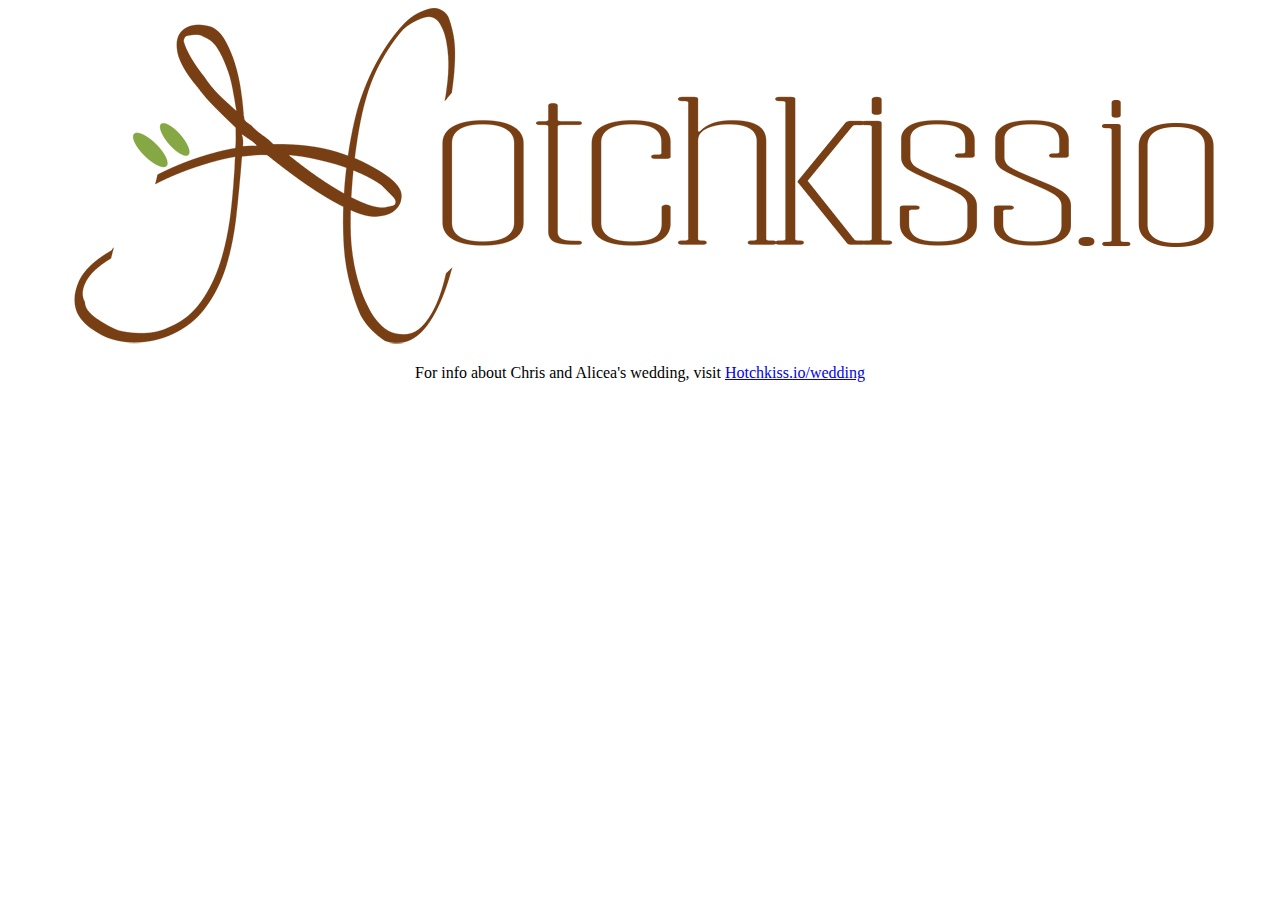
<file: index.html>
<!DOCTYPE html>
<html>
  <head>
    <meta charset="UTF-8">
    <meta http-equiv="X-UA-Compatible" content="IE=edge,chrome=1">
    <meta name="viewport" content="width=device-width,initial-scale=1">
			<link rel="apple-touch-icon" sizes="180x180" href="./favicon/apple-touch-icon.png">
			<link rel="icon" type="image/png" href="./favicon/favicon-32x32.png" sizes="32x32">
	        <link rel="icon" type="image/png" href="./favicon/favicon-194x194.png" sizes="194x194">
			<link rel="icon" type="image/png" href="./favicon/android-chrome-192x192.png" sizes="192x192">
			<link rel="icon" type="image/png" href="./favicon/favicon-16x16.png" sizes="16x16">
			<link rel="manifest" href="./favicon/manifest.json">
			<link rel="mask-icon" href="./favicon/safari-pinned-tab.svg" color="#5bbad5">
			<meta name="msapplication-TileColor" content="#00aba9">
			<meta name="msapplication-TileImage" content="./favicon/mstile-144x144.png">
			<meta name="theme-color" content="#ffffff">
    
    <title>Hotchkiss.io</title>
  </head>
  <body>
  <center>
  <img src="./images/iologofull.png">
  <P>For info about Chris and Alicea's wedding, visit <a href="./wedding/index.html">Hotchkiss.io/wedding</a></p></center>
  </body>
</html>
</file>
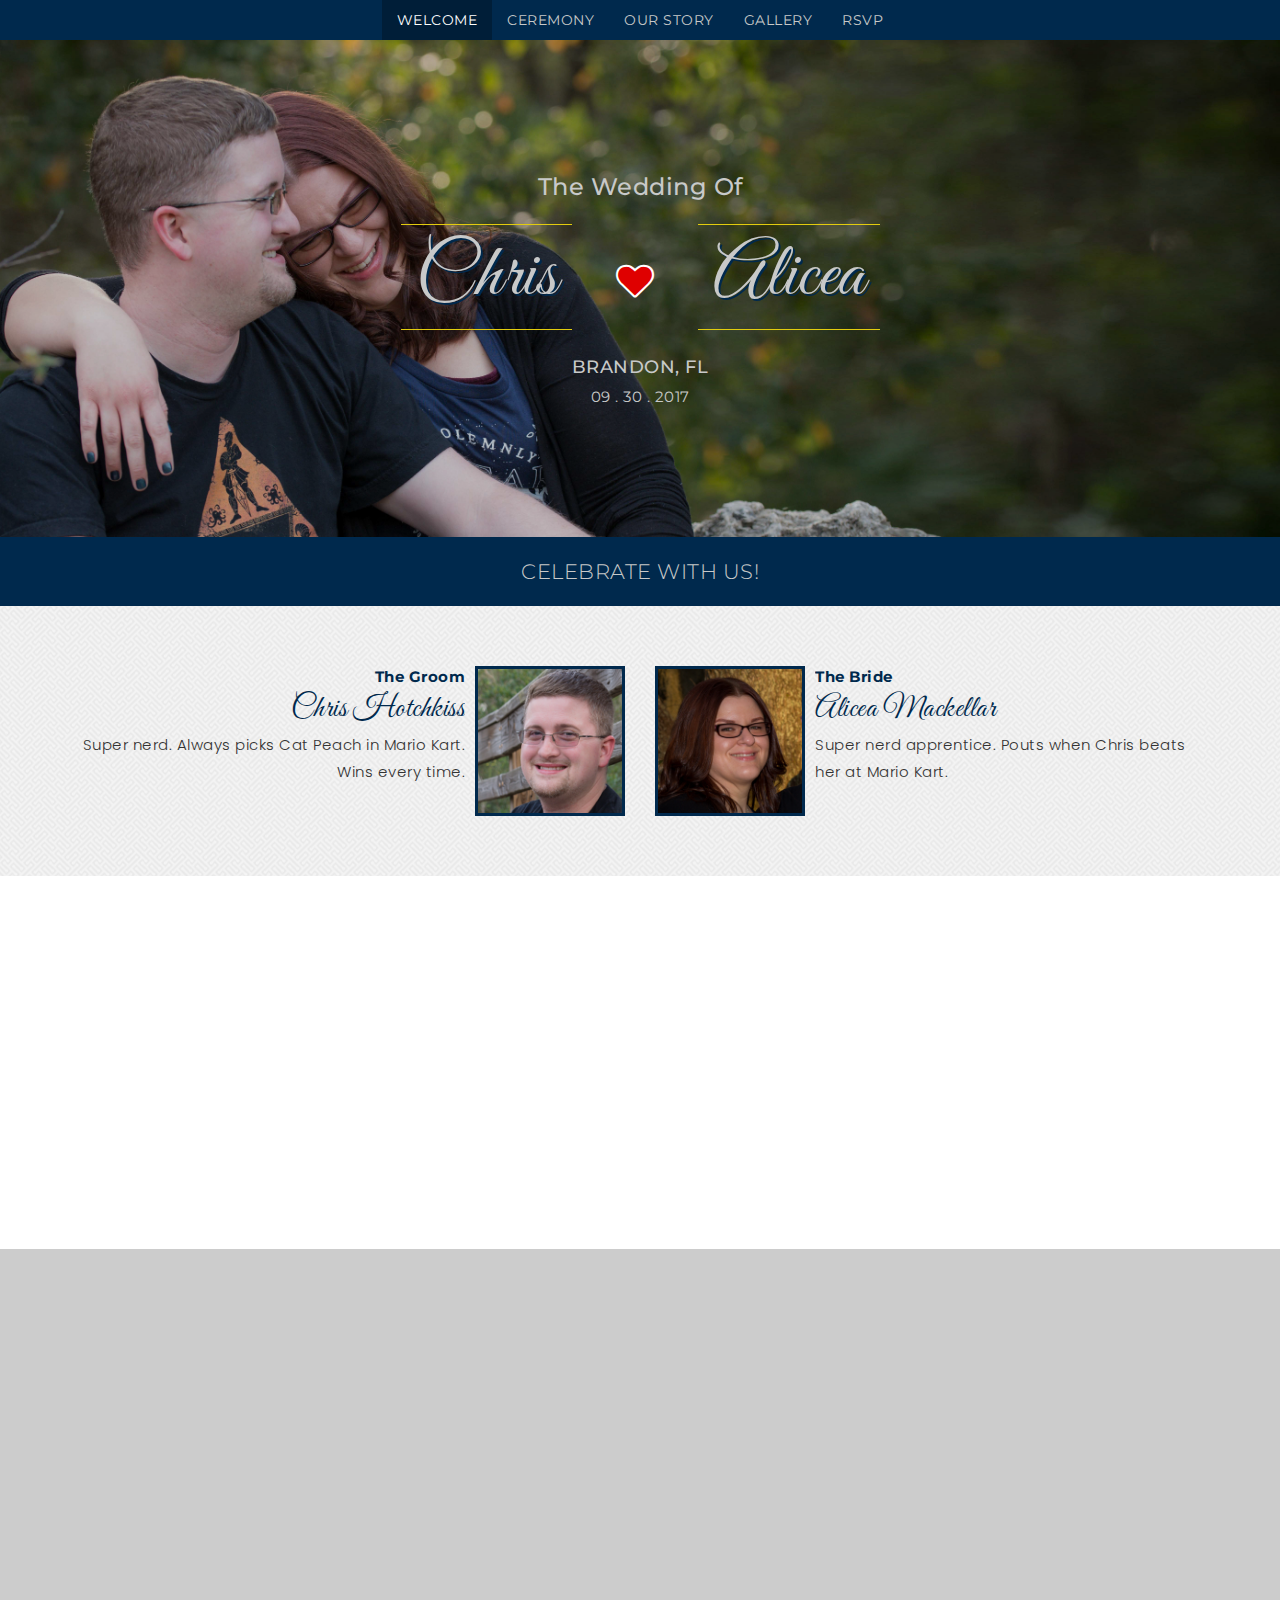
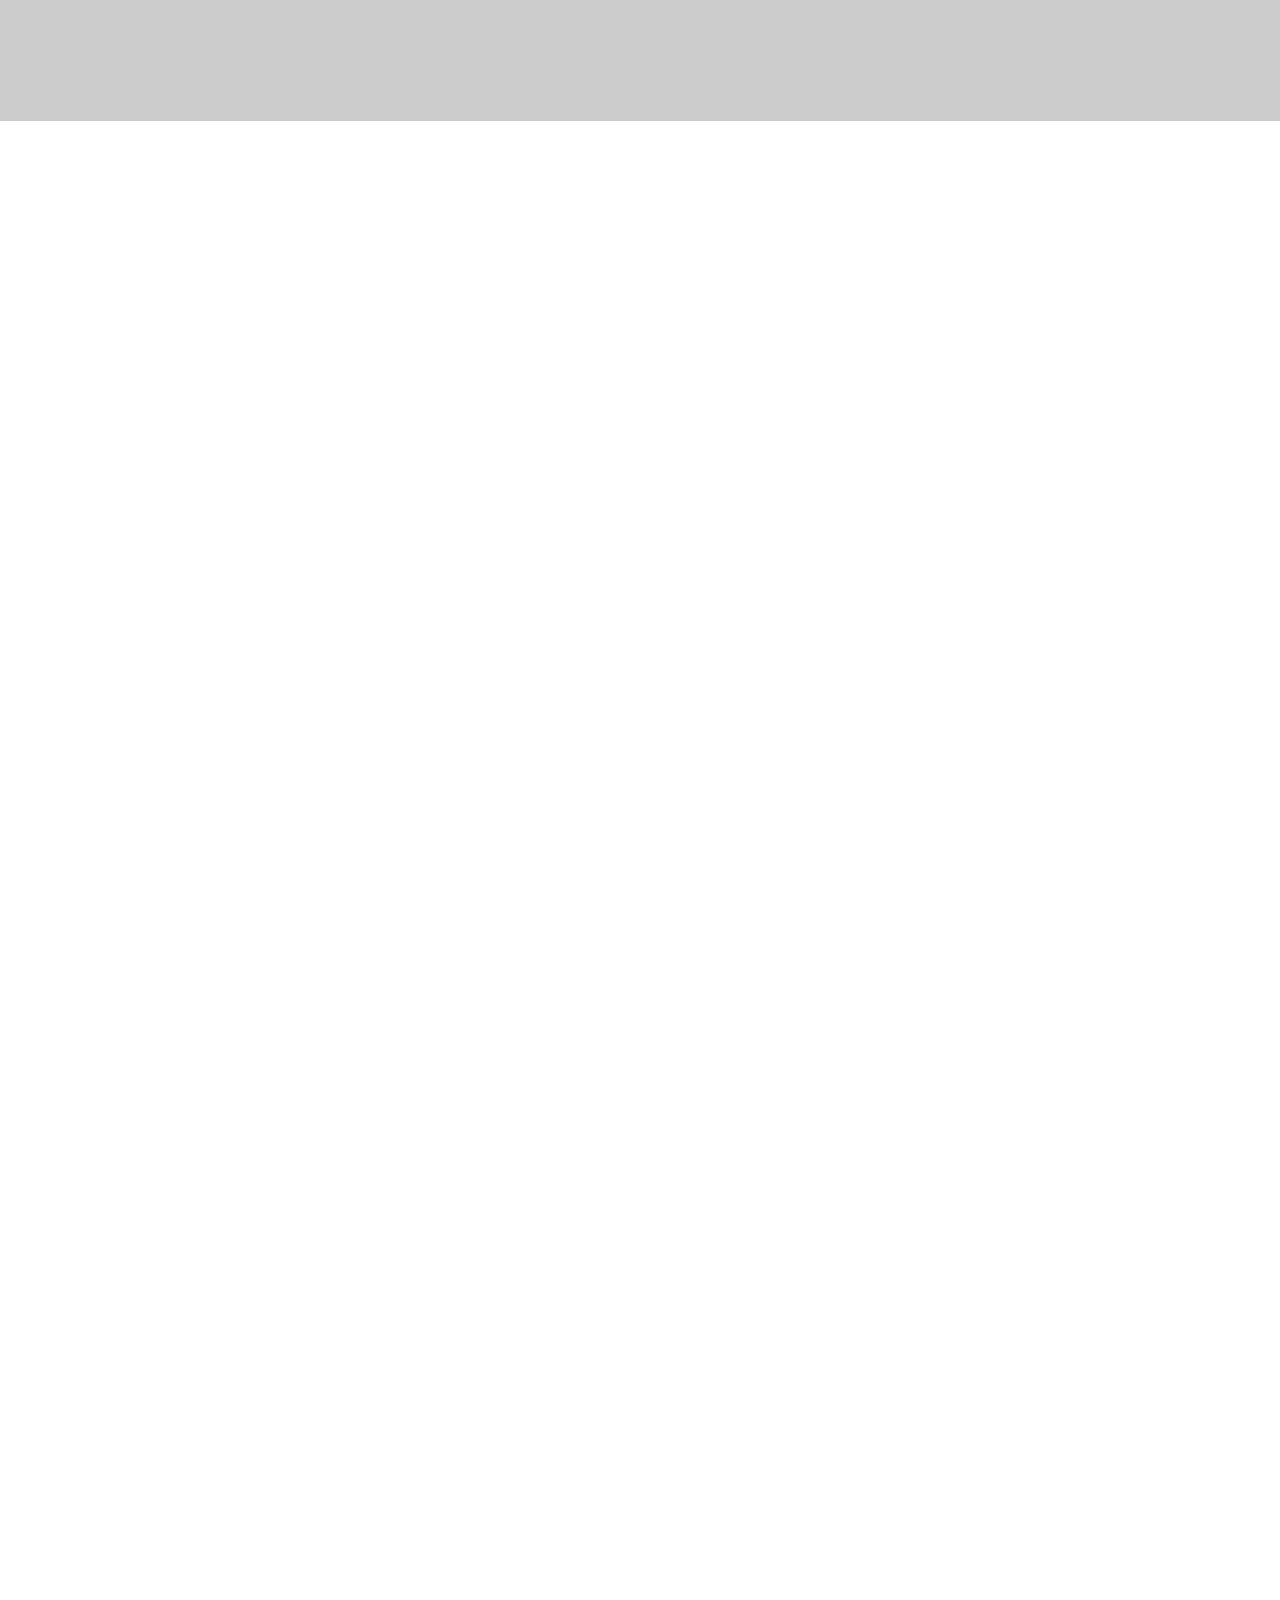
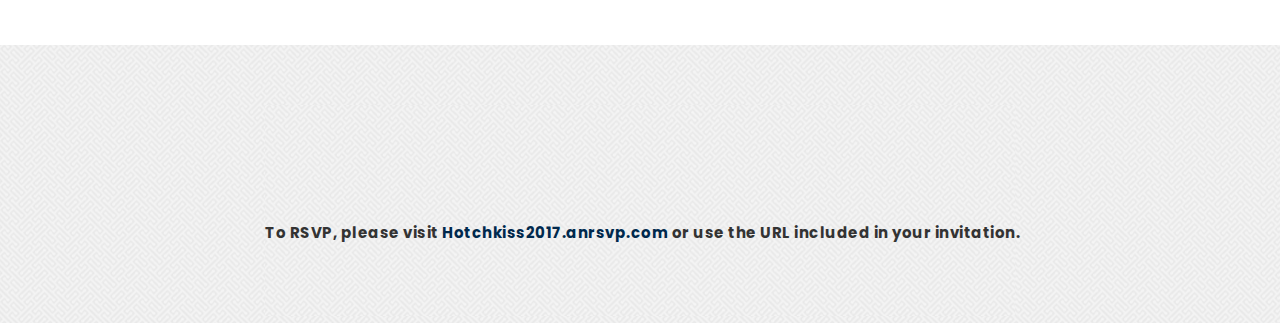
<file: wedding/index.html>
<!DOCTYPE html>
<html lang="en">
  <head>
    <meta charset="utf-8">
    <meta http-equiv="X-UA-Compatible" content="IE=edge,chrome=1">
    <meta name="viewport" content="width=device-width, initial-scale=1">

    <title>Alicea & Chris - 9.30.17</title>

    <!-- Bootstrap -->
    <link href="./assets/bootstrap/css/bootstrap.min.css" rel="stylesheet">

    <link href="./assets/plugins/font-awesome-4.6.3/css/font-awesome.min.css" rel="stylesheet">
    <link href="./assets/plugins/gallery-2.21.3/css/blueimp-gallery.min.css" rel="stylesheet">
    <link href="./assets/plugins/animate.css" rel="stylesheet">
    <link href="./assets/css/default.css" rel="stylesheet">

    <!-- google fonts -->
    <link href="https://fonts.googleapis.com/css?family=Great+Vibes" rel="stylesheet">
    <link href="https://fonts.googleapis.com/css?family=Poppins:300,400,500,600,700" rel="stylesheet">
    <link href="https://fonts.googleapis.com/css?family=Montserrat:400,700" rel="stylesheet">
	
	<!-- Favicon Stuff--!>
	<link rel="apple-touch-icon" sizes="180x180" href="./favicon/apple-touch-icon.png">
<link rel="icon" type="image/png" href="./favicon/favicon-32x32.png" sizes="32x32">
<link rel="icon" type="image/png" href="./favicon/favicon-16x16.png" sizes="16x16">
<link rel="manifest" href="./favicon/manifest.json">
<link rel="mask-icon" href="./favicon/safari-pinned-tab.svg" color="#5bbad5">
<meta name="theme-color" content="#ffffff">

<style type="text/css">
      .no-js #loader { display: none;  }
        .js #loader { display: block; position: absolute; left: 100px; top: 0; }
        .se-pre-con {
          position: fixed;
          left: 0px;
          top: 0px;
          width: 100%;
          height: 100%;
          z-index: 9999999;
          background: url(assets/img/loader.gif) center no-repeat #fff;
        }
    </style>
  </head>
  <body id="body">
    <div class="se-pre-con"></div>
    <nav class="navbar navbar-inverse navbar-fixed-top">
      <div class="container-fluid">
        <!-- Brand and toggle get grouped for better mobile display -->
        <div class="navbar-header">
          <button type="button" class="navbar-toggle collapsed" data-toggle="collapse" data-target="#bs-example-navbar-collapse-1" aria-expanded="false">
            <span class="sr-only">Toggle navigation</span>
            <span class="icon-bar"></span>
            <span class="icon-bar"></span>
            <span class="icon-bar"></span>
          </button>
        </div>

        <!-- Collect the nav links, forms, and other content for toggling -->
        <div class="collapse navbar-collapse" id="bs-example-navbar-collapse-1">
          <ul class="nav navbar-nav">
            <li class="active"><a class="scrollto" href="#welcome">Welcome</a></li>
            <li><a class="scrollto" href="#ceremony">Ceremony</a></li>
            <li><a class="scrollto" href="#story">Our Story</a></li>
            <li><a class="scrollto" href="#gallery">Gallery</a></li>
            <li><a class="scrollto" href="#rsvp">RSVP</a></li>
          </ul>
        </div><!-- /.navbar-collapse -->
      </div><!-- /.container-fluid -->
    </nav>

    <!-- header -->
    <header style="background-image: url('assets/img/header-bg.jpg');" id="welcome">
      <div class="overlay"></div>
      <div class="container">
        <div class="intro-content">
          <div class="title text-center">The Wedding Of</div>
          <div class="brand text-center">
            <h1 class="wow fadeInDown">Chris</h1>
            <div class="heart">
              <i class="fa fa-heart" aria-hidden="true"></i>
            </div>
            <h1 class="wow fadeInDown">Alicea</h1>
          </div><!-- brand -->
          <div class="location text-center">Brandon, FL</div>
          <div class="date text-center">09 . 30 . 2017</div>
        </div><!-- intro-content -->
      </div><!-- container -->
    </header>
   

    <div class="lead text-center">
      <div class="container">
        <div class="row">
          <div class="col-md-12">
            Celebrate with us!
          </div>
        </div>
      </div>
    </div><!-- lead -->

    <div class="section section-about" style="background-image: url('assets/img/pw_maze_white.png');" id="ceremony">
      <div class="container">
        <div class="row">
          <div class="col-md-6">
            <div class="media media-about wow fadeInRight">
              <div class="media-body text-right">
                <div class="title">The Groom</div>
                <h2 class="media-heading">Chris Hotchkiss</h2>
                <p>Super nerd. Always picks Cat Peach in Mario Kart. Wins every time.</p>
              </div>
              <div class="media-right">
                <img class="media-object" src="assets/img/groom.jpg" alt="...">
              </div>
            </div><!-- media -->
          </div><!-- col 6 -->
          <div class="col-md-6">
            <div class="media media-about wow fadeInLeft">
              <div class="media-left">
                <img class="media-object" src="assets/img/bride.jpg" alt="...">
              </div>
              <div class="media-body">
                <div class="title">The Bride</div>
                <h2 class="media-heading">Alicea Mackellar</h2>
                <p>Super nerd apprentice. Pouts when Chris beats her at Mario Kart.</p>
              </div>
            </div><!-- media -->
          </div><!-- col 6 -->
        </div><!-- row -->
      </div><!-- container -->
    </div><!-- section -->
	
	    <div class="section section-parents">
      <div class="container">
        <div class="row">
          <div class="col-md-6 col-sm-6">
            <div class="parents text-center wow fadeIn">
			<img src="assets/img/eli.jpg" alt="...">
              <div class="title">Best Man</div>
              <h3>Elijah J. Norman</h3>
            </div><!-- parents -->
          </div><!-- col 4 -->
          <div class="col-md-6 col-sm-6">
            <div class="parents text-center wow fadeIn">
			<img src="assets/img/jax.jpg" alt="...">
              <div class="title">Man of Honor</div>
              <h3>Jax A. Norman</h3>
            </div><!-- parents -->
          </div><!-- col 4 -->
        </div><!-- row -->
      </div><!-- container -->
    </div><!-- section parents -->

    <div class="section section-dates parallax-window" data-parallax="scroll" data-image-src="assets/img/dates-bg.jpg">
      <div class="overlay"></div>
      <div class="container">
        <div class="row">
          <div class="col-md-6 col-sm-6">
            <div class="dates-info wow fadeIn">
              <div class="ceremony">Wedding</div>
              <div class="location">Center Place<br> 619 Vonderburg Dr, Brandon</div>
              <div class="day-month">30th Sept</div>
              <div class="year">Two Thousand seventeen</div>
              <div class="time">7:00PM</div>
            </div><!-- dates info -->
          </div><!-- col 6 -->
          <div class="col-md-6 col-sm-6">
            <div class="dates-info wow fadeIn">
              <div class="ceremony">Reception</div>
              <div class="location">- immediately following -</div>
              <div class="time">Dinner<br>drinks<br>&<br>tomfoolery</div>
			  Dressy casual attire with jeans optional
            </div><!-- dates info -->
          </div><!-- col 6 -->
        </div><!-- row -->
      </div><!-- container -->
    </div><!-- section-dates -->
	

    <div class="section section-story" id="story">
      <div class="container">
        <h1 class="text-center wow fadeInDown">Our Story</h1>
        <div class="sub-title text-center wow fadeInDown">"Just Coffee"</div>
        <p class="text-center wow fadeIn">On September 18, 2015 Chris sent Alicea a message on OkCupid.com. He sent her a 
		story of how he got lost in downtown St. Pete as a way to relate to Alicea's complete and utter hopelessness when it comes 
		to directions. It worked, and after chatting for a while they decided to meet September 20 at a local coffee shop. Alicea had previously told
		her parents after a string of bad luck that she was going to take a break from dating. When she told them about the date, they questioned it and she
		 responded, "it's just coffee."</p>
		 <p class="text-center wow fadeIn">The date went very well, from "just coffee" to watching the sunset on the beach and talking well into the night. They both 
		 could tell that they'd found something special. A week later Chris left for a week and a half long trip to Europe, and they missed each 
		 other the entire time. Chris says it was the first time he wanted to come home from a trip before it had even started. Chris told Alicea he loved her 
		 in German gingerbread cookie form as soon as he got home, and she told him in English later that evening.</p>
		 <p class="text-center wow fadeIn">Just over a year later on November 18 Chris asked Alicea to marry him and she, of 
		 course, said yes!</p>
      </div><!-- container -->
    </div><!-- section-story -->

    <div class="section section-gallery parallax-window" id="gallery" data-parallax="scroll" data-image-src="assets/img/gallery-bg.jpg">
      <div class="overlay overlay-light"></div>
      <div class="container text-center">
        <div class="row">
          <div class="col-md-12">
            <h1 class="wow fadeInDown">Gallery</h1>
            <div class="sub-title wow fadeInDown">Moments in Time</div>
          </div>
          <div class="col-md-4 col-sm-6">
            <a href="assets/img/gallery/img1.jpg" class="photo wow flipInX">
              <img src="assets/img/gallery/img1_thumb.jpg" class="img-responsive">
            </a>
          </div>
          <div class="col-md-4 col-sm-6">
            <a href="assets/img/gallery/img2.jpg" class="photo wow flipInY">
              <img src="assets/img/gallery/img2_thumb.jpg" class="img-responsive">
            </a>
          </div>
          <div class="col-md-4 col-sm-6">
            <a href="assets/img/gallery/img3.jpg" class="photo wow flipInX">
              <img src="assets/img/gallery/img3_thumb.jpg" class="img-responsive">
            </a>
          </div>
          <div class="col-md-4 col-sm-6">
            <a href="assets/img/gallery/img4.jpg" class="photo wow flipInY">
              <img src="assets/img/gallery/img4_thumb.jpg" class="img-responsive">
            </a>
          </div>
          <div class="col-md-4 col-sm-6">
            <a href="assets/img/gallery/img5.jpg" class="photo wow flipInX">
              <img src="assets/img/gallery/img5_thumb.jpg" class="img-responsive">
            </a>
          </div>
          <div class="col-md-4 col-sm-6">
            <a href="assets/img/gallery/img6.jpg" class="photo wow flipInY">
              <img src="assets/img/gallery/img6_thumb.jpg" class="img-responsive">
            </a>
          </div>
        </div>
      </div>
    </div><!-- section-gallery -->
<div class="section section-rspv" id="rsvp" style="background-image: url('assets/img/pw_maze_white.png');">
      <div class="container" style="height:158px">
        <div class="row">
          <div class="col-md-8 col-md-offset-2">
		  <div style="display:block;position:absolute;top:0px;left:35%;z-index:999;">
          <h1 class="text-center wow fadeInDown">RSVP</h1>
		  </div>
<div class="section section-rspv" id="rsvp" style="background-image: url('assets/img/pw_maze_white.png');">
      <div class="container">
        <div class="row">
		<p>
		<br><br><b>To RSVP, please visit <a href="https://hotchkiss2017.anrsvp.com">Hotchkiss2017.anrsvp.com</a> or use the URL included in your invitation.</b></p>
        </div>
      </div>
    </div><!-- section-rspv -->


    <!-- Gallery -->
    <div id="blueimp-gallery" class="blueimp-gallery blueimp-gallery-controls">
      <div class="slides"></div>
      <h3 class="title"></h3>
      <a class="prev">‹</a>
      <a class="next">›</a>
      <a class="close">×</a>
      <a class="play-pause"></a>
      <ol class="indicator"></ol>
    </div>

    <!-- back to top -->
    <a href="#" id="back-to-top">
      <img src="assets/img/top-icon.png">
    </a>

    <!-- jQuery (necessary for Bootstrap's JavaScript plugins) -->
    <script src="assets/plugins/jquery-2.2.4.min.js"></script>
    <script src="assets/plugins/jquery.easing.min.js"></script>
    <!-- Include all compiled plugins (below), or include individual files as needed -->
    <script src="assets/bootstrap/js/bootstrap.min.js"></script>
    <script src="assets/plugins/gallery-2.21.3/js/blueimp-gallery.min.js"></script>
    <script src="assets/plugins/parallax.js-1.4.2/parallax.min.js"></script>
    <script src="assets/plugins/wow/dist/wow.min.js"></script>
    <script src="assets/plugins/jquery-validation-1.15.0/dist/jquery.validate.min.js"></script>
    <script src="assets/plugins/sscr.js"></script>
    <script src="assets/js/default.js"></script>
    <script src="assets/js/contact.js"></script>
  </body>
</html>
</file>
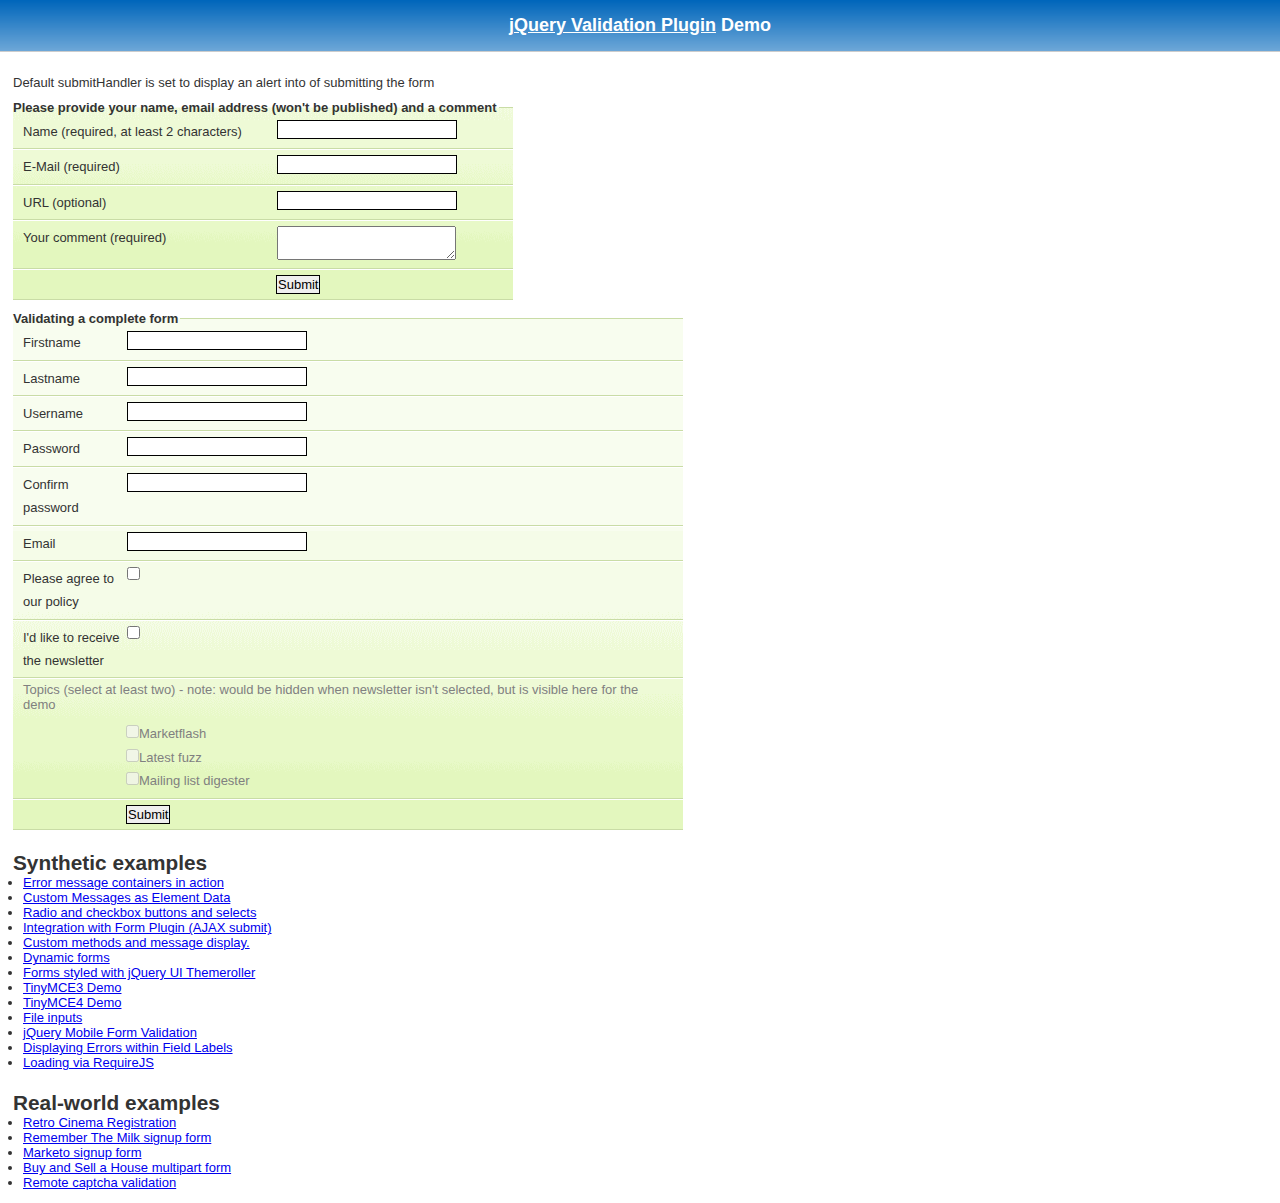
<file: assets/plugins/jquery-validation-1.15.0/demo/index.html>
<!DOCTYPE html>
<html lang="en">
<head>
	<meta charset="utf-8">
	<title>jQuery validation plug-in - main demo</title>
	<link rel="stylesheet" href="css/screen.css">
	<script src="../lib/jquery.js"></script>
	<script src="../dist/jquery.validate.js"></script>
	<script>
	$.validator.setDefaults({
		submitHandler: function() {
			alert("submitted!");
		}
	});

	$().ready(function() {
		// validate the comment form when it is submitted
		$("#commentForm").validate();

		// validate signup form on keyup and submit
		$("#signupForm").validate({
			rules: {
				firstname: "required",
				lastname: "required",
				username: {
					required: true,
					minlength: 2
				},
				password: {
					required: true,
					minlength: 5
				},
				confirm_password: {
					required: true,
					minlength: 5,
					equalTo: "#password"
				},
				email: {
					required: true,
					email: true
				},
				topic: {
					required: "#newsletter:checked",
					minlength: 2
				},
				agree: "required"
			},
			messages: {
				firstname: "Please enter your firstname",
				lastname: "Please enter your lastname",
				username: {
					required: "Please enter a username",
					minlength: "Your username must consist of at least 2 characters"
				},
				password: {
					required: "Please provide a password",
					minlength: "Your password must be at least 5 characters long"
				},
				confirm_password: {
					required: "Please provide a password",
					minlength: "Your password must be at least 5 characters long",
					equalTo: "Please enter the same password as above"
				},
				email: "Please enter a valid email address",
				agree: "Please accept our policy",
				topic: "Please select at least 2 topics"
			}
		});

		// propose username by combining first- and lastname
		$("#username").focus(function() {
			var firstname = $("#firstname").val();
			var lastname = $("#lastname").val();
			if (firstname && lastname && !this.value) {
				this.value = firstname + "." + lastname;
			}
		});

		//code to hide topic selection, disable for demo
		var newsletter = $("#newsletter");
		// newsletter topics are optional, hide at first
		var inital = newsletter.is(":checked");
		var topics = $("#newsletter_topics")[inital ? "removeClass" : "addClass"]("gray");
		var topicInputs = topics.find("input").attr("disabled", !inital);
		// show when newsletter is checked
		newsletter.click(function() {
			topics[this.checked ? "removeClass" : "addClass"]("gray");
			topicInputs.attr("disabled", !this.checked);
		});
	});
	</script>
	<style>
	#commentForm {
		width: 500px;
	}
	#commentForm label {
		width: 250px;
	}
	#commentForm label.error, #commentForm input.submit {
		margin-left: 253px;
	}
	#signupForm {
		width: 670px;
	}
	#signupForm label.error {
		margin-left: 10px;
		width: auto;
		display: inline;
	}
	#newsletter_topics label.error {
		display: none;
		margin-left: 103px;
	}
	</style>
</head>
<body>
<h1 id="banner"><a href="http://jqueryvalidation.org/">jQuery Validation Plugin</a> Demo</h1>
<div id="main">
	<p>Default submitHandler is set to display an alert into of submitting the form</p>
	<form class="cmxform" id="commentForm" method="get" action="">
		<fieldset>
			<legend>Please provide your name, email address (won't be published) and a comment</legend>
			<p>
				<label for="cname">Name (required, at least 2 characters)</label>
				<input id="cname" name="name" minlength="2" type="text" required>
			</p>
			<p>
				<label for="cemail">E-Mail (required)</label>
				<input id="cemail" type="email" name="email" required>
			</p>
			<p>
				<label for="curl">URL (optional)</label>
				<input id="curl" type="url" name="url">
			</p>
			<p>
				<label for="ccomment">Your comment (required)</label>
				<textarea id="ccomment" name="comment" required></textarea>
			</p>
			<p>
				<input class="submit" type="submit" value="Submit">
			</p>
		</fieldset>
	</form>
	<form class="cmxform" id="signupForm" method="get" action="">
		<fieldset>
			<legend>Validating a complete form</legend>
			<p>
				<label for="firstname">Firstname</label>
				<input id="firstname" name="firstname" type="text">
			</p>
			<p>
				<label for="lastname">Lastname</label>
				<input id="lastname" name="lastname" type="text">
			</p>
			<p>
				<label for="username">Username</label>
				<input id="username" name="username" type="text">
			</p>
			<p>
				<label for="password">Password</label>
				<input id="password" name="password" type="password">
			</p>
			<p>
				<label for="confirm_password">Confirm password</label>
				<input id="confirm_password" name="confirm_password" type="password">
			</p>
			<p>
				<label for="email">Email</label>
				<input id="email" name="email" type="email">
			</p>
			<p>
				<label for="agree">Please agree to our policy</label>
				<input type="checkbox" class="checkbox" id="agree" name="agree">
			</p>
			<p>
				<label for="newsletter">I'd like to receive the newsletter</label>
				<input type="checkbox" class="checkbox" id="newsletter" name="newsletter">
			</p>
			<fieldset id="newsletter_topics">
				<legend>Topics (select at least two) - note: would be hidden when newsletter isn't selected, but is visible here for the demo</legend>
				<label for="topic_marketflash">
					<input type="checkbox" id="topic_marketflash" value="marketflash" name="topic">Marketflash
				</label>
				<label for="topic_fuzz">
					<input type="checkbox" id="topic_fuzz" value="fuzz" name="topic">Latest fuzz
				</label>
				<label for="topic_digester">
					<input type="checkbox" id="topic_digester" value="digester" name="topic">Mailing list digester
				</label>
				<label for="topic" class="error">Please select at least two topics you'd like to receive.</label>
			</fieldset>
			<p>
				<input class="submit" type="submit" value="Submit">
			</p>
		</fieldset>
	</form>
	<h3>Synthetic examples</h3>
	<ul>
		<li><a href="errorcontainer-demo.html">Error message containers in action</a>
		</li>
		<li><a href="custom-messages-data-demo.html">Custom Messages as Element Data</a>
		</li>
		<li><a href="radio-checkbox-select-demo.html">Radio and checkbox buttons and selects</a>
		</li>
		<li><a href="ajaxSubmit-integration-demo.html">Integration with Form Plugin (AJAX submit)</a>
		</li>
		<li><a href="custom-methods-demo.html">Custom methods and message display.</a>
		</li>
		<li><a href="dynamic-totals.html">Dynamic forms</a>
		</li>
		<li><a href="themerollered.html">Forms styled with jQuery UI Themeroller</a>
		</li>
		<li><a href="tinymce/">TinyMCE3 Demo</a>
		</li>
		<li><a href="tinymce4/">TinyMCE4 Demo</a>
		</li>
		<li><a href="file_input.html">File inputs</a>
		</li>
		<li><a href="jquerymobile.html">jQuery Mobile Form Validation</a>
		</li>
		<li><a href="errors-within-labels.html">Displaying Errors within Field Labels</a>
		</li>
		<li><a href="requirejs/index.html">Loading via RequireJS</a>
		</li>
	</ul>
	<h3>Real-world examples</h3>
	<ul>
		<li><a href="cinema/">Retro Cinema Registration</a></li>
		<li><a href="milk/">Remember The Milk signup form</a></li>
		<li><a href="marketo/">Marketo signup form</a></li>
		<li><a href="multipart/">Buy and Sell a House multipart form</a></li>
		<li><a href="captcha/">Remote captcha validation</a></li>
	</ul>
</div>
</body>
</html>
</file>
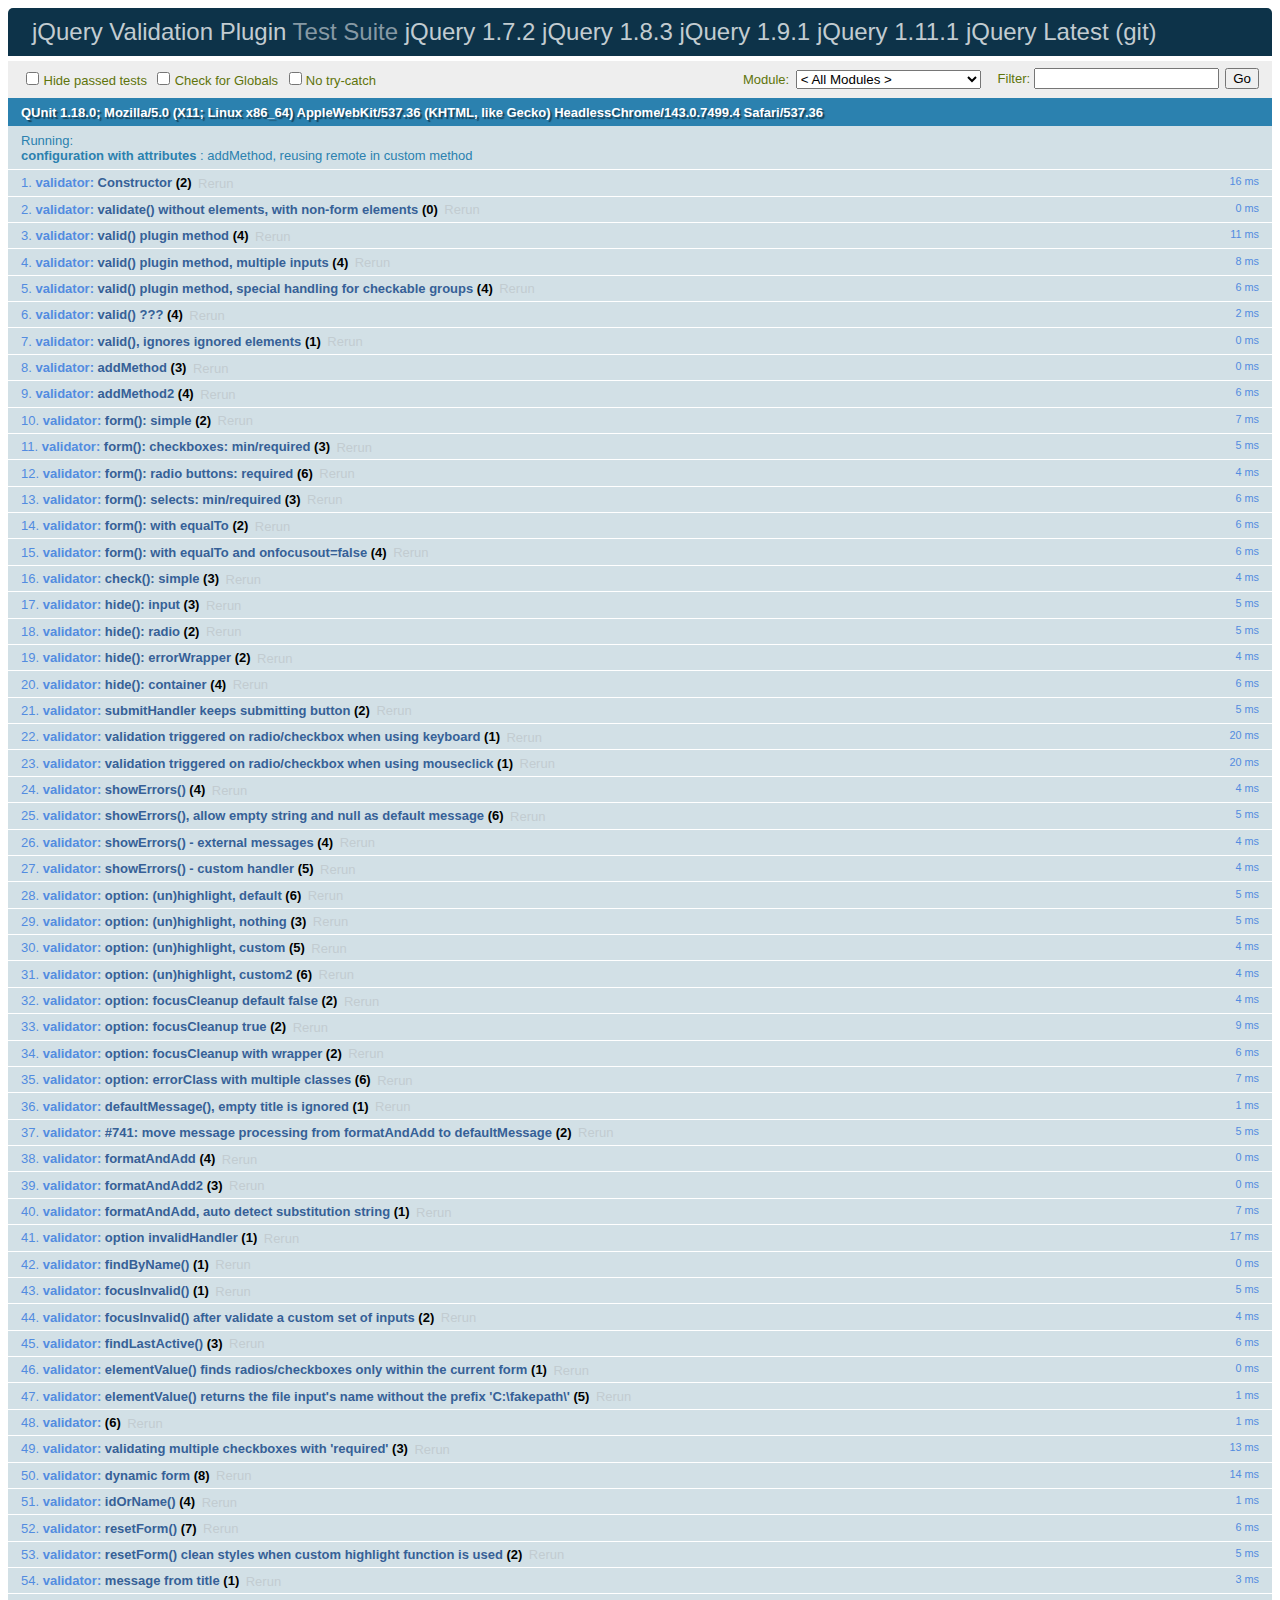
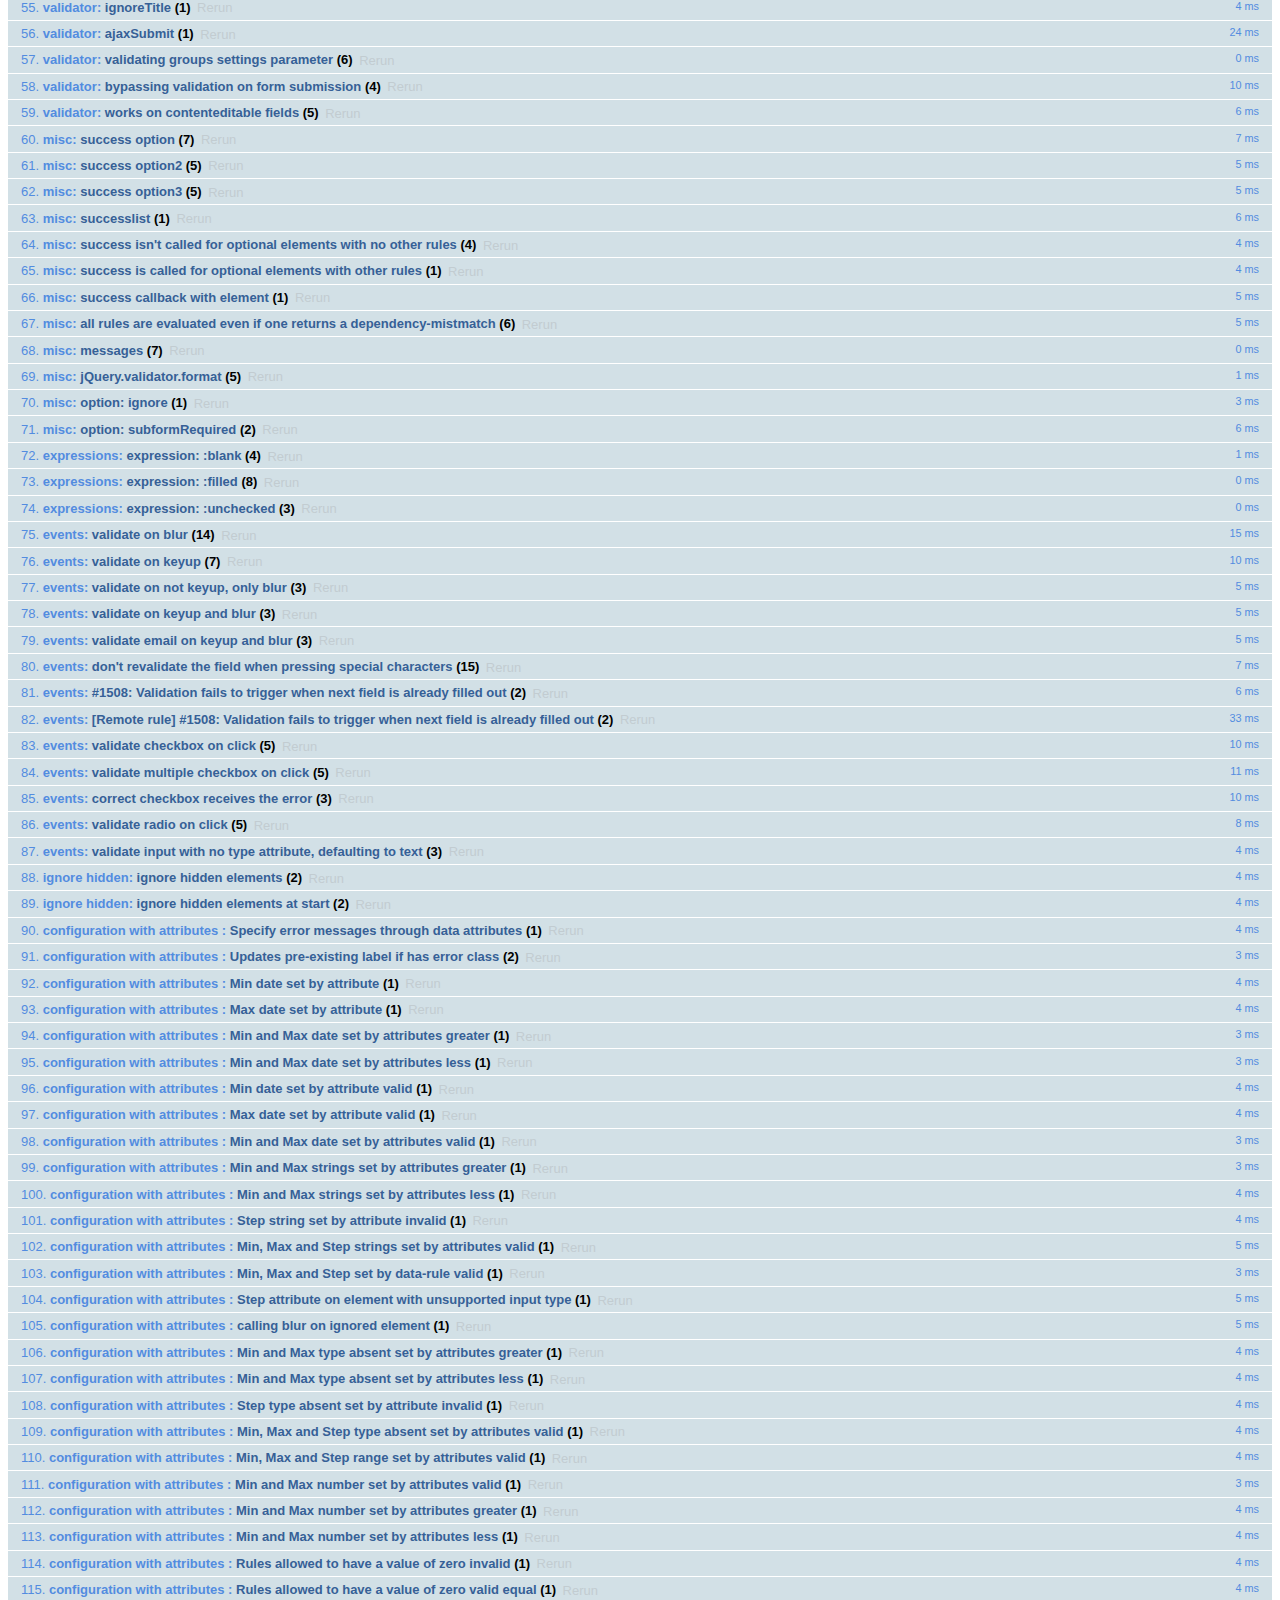
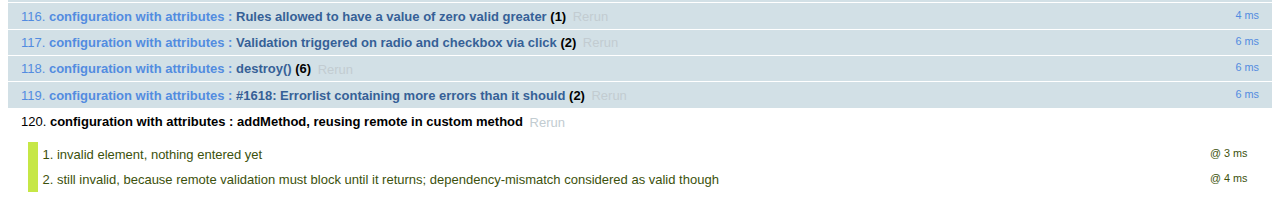
<file: assets/plugins/jquery-validation-1.15.0/test/index.html>
<!DOCTYPE html>
<html id="html">
<head>
	<meta charset="utf-8">
	<title>jQuery - Validation Test Suite</title>
	<link rel="stylesheet" href="qunit/qunit.css">
	<script src="../lib/jquery.js"></script>
	<script src="../lib/jquery.simulate.js"></script>
	<script src="../lib/jquery.form.js"></script>
	<script src="qunit/qunit.js"></script>
	<script src="../lib/jquery.mockjax.js"></script>
	<script src="../dist/jquery.validate.js"></script>
	<script src="../dist/additional-methods.js"></script>
	<script src="test.js"></script>
	<script src="rules.js"></script>
	<script src="messages.js"></script>
	<script src="methods.js"></script>
	<script src="additional/creditcard.js"></script>
	<script src="aria.js"></script>
	<script src="error-placement.js"></script>
</head>
<body id="body">
<h1 id="qunit-header">
	<a href="http://jqueryvalidation.org/">jQuery Validation Plugin</a> Test Suite
	<a href="?jquery=1.7.2">jQuery 1.7.2</a>
	<a href="?jquery=1.8.3">jQuery 1.8.3</a>
	<a href="?jquery=1.9.1">jQuery 1.9.1</a>
	<a href="?jquery=1.11.1">jQuery 1.11.1</a>
	<a href="?jquery=git">jQuery Latest (git)</a>
</h1>
<div>
</div>
<h2 id="qunit-banner"></h2>
<div id="qunit-testrunner-toolbar"></div>
<h2 id="qunit-userAgent"></h2>
<ol id="qunit-tests"></ol>
<!-- Test HTML -->
<div id="other" style="display:none;">
	<input type="password" name="pw1" id="pw1" value="engfeh">
	<input type="password" name="pw2" id="pw2" value="">
</div>
<div id="qunit-fixture">
	<p id="firstp">See <a id="simon1" href="http://simon.incutio.com/archive/2003/03/25/#getElementsBySelector" rel="bookmark">this blog entry</a> for more information.</p>
	<p id="ap">
		Here are some links in a normal paragraph: <a id="google" href="http://www.google.com/" title="Google!">Google</a>,
		<a id="groups" href="http://groups.google.com/">Google Groups</a>. This link has
		<code><a href="#" id="anchor1">class="blog"</a>
		</code>:
		<a href="http://diveintomark.org/" class="blog" hreflang="en" id="mark">diveintomark</a>
	</p>
	<div id="foo">
		<p id="sndp">Everything inside the red border is inside a div with
			<code>id="foo"</code>.</p>
		<p lang="en" id="en">This is a normal link: <a id="yahoo" href="http://www.yahoo.com/" class="blogTest">Yahoo</a>
		</p>
		<p id="sap">This link has
			<code><a href="#2" id="anchor2">class="blog"</a>
			</code>: <a href="http://simon.incutio.com/" class="blog link" id="simon">Simon Willison's Weblog</a>
		</p>
	</div>
	<p id="first">Try them out:</p>
	<ul id="firstUL"></ul>
	<ol id="empty"></ol>
	<form id="testForm1">
		<input type="text" data-rule-required="true" data-rule-minlength="2" title="buga" name="firstname" id="firstname">
		<label id="errorFirstname" for="firstname" class="error">error for firstname</label>
		<input type="text" data-rule-required="true" title="buga" name="lastname" id="lastname">
		<input type="text" data-rule-required="true" title="something" name="something" id="something" value="something">
	</form>
	<form id="testForm1clean">
		<input title="buga" name="firstnamec" id="firstnamec">
		<label id="errorFirstnamec" for="firstnamec" class="error">error for firstname</label>
		<input title="buga" name="lastname" id="lastnamec">
		<input name="username" id="usernamec">
		<input id="urlc" type="text" name="urlc">
	</form>
	<form id="userForm">
		<input type="text" data-rule-required="true" name="username" id="username">
		<input type="submit" name="submitButton" value="submitButtonValue">
	</form>
	<form id="signupForm" action="form.php">
		<input id="user" name="user" title="Please enter your username (at least 3 characters)" data-rule-required="true" data-rule-minlength="3">
		<input type="password" name="password" id="password" data-rule-required="true" data-rule-minlength="5">
	</form>
	<form id="testForm2">
		<input data-rule-required="true" type="radio" name="agree" id="agb">
		<label for="agree" id="agreeLabel" class="xerror">error for agb</label>
	</form>
	<form id="testForm3">
		<select data-rule-required="true" name="meal" id="meal">
			<option value="">Please select...</option>
			<option value="1">Food</option>
			<option value="2">Milk</option>
		</select>
	</form>
	<div class="error" id="errorContainer">
		<ul>
			<li class="error" id="errorWrapper">
				<label for="meal" id="mealLabel" class="error">error for meal</label>
			</li>
		</ul>
	</div>
	<form id="testForm4">
		<input data-rule-foo="true" name="f1" id="f1">
		<input data-rule-bar="true" name="f2" id="f2">
	</form>
	<form id="testForm5">
		<input data-rule-equalto="#x2" value="x" name="x1" id="x1">
		<input data-rule-equalto="#x1" value="y" name="x2" id="x2">
	</form>
	<form id="testForm6">
		<input data-rule-required="true" data-rule-minlength="2" type="checkbox" name="check" id="form6check1">
		<input type="checkbox" name="check" id="form6check2">
	</form>
	<form id="testForm7">
		<select data-rule-required="true" data-rule-minlength="2" name="selectf7" id="selectf7" multiple="multiple">
			<option id="optionxa" value="0">0</option>
			<option id="optionxb" value="1">1</option>
			<option id="optionxc" value="2">2</option>
			<option id="optionxd" value="3">3</option>
		</select>
	</form>
	<form id="dateRangeForm">
		<input id="fromDate" name="fromDate" class="requiredDateRange" value="x">
		<input id="toDate" name="toDate" class="requiredDateRange" value="y">
		<span class="errorContainer"></span>
	</form>
	<form id="testForm8">
		<input id="form8input" data-rule-required="true" data-rule-number="true" data-rule-rangelength="2,8" name="abc">
		<input type="radio" name="radio1">
	</form>
	<form id="testForm9">
		<input id="testEmail9" data-rule-required="true" data-rule-email="true" data-msg-required="required" data-msg-email="email">
		<input id="testGeneric9" data-rule-required="true" data-rule-email="true" data-msg="generic" data-msg-email="email">
	</form>
	<form id="testForm10">
		<input type="radio" name="testForm10Radio" value="1" id="testForm10Radio1">
		<input type="radio" name="testForm10Radio" value="2" id="testForm10Radio2">
	</form>
	<form id="testForm11">
		<!-- HTML5 -->
		<input required type="text" name="testForm11Text" id="testForm11text1">
	</form>
	<form id="testForm12">
		<!-- empty "type" attribute -->
		<input name="testForm12text" id="testForm12text" data-rule-required="true">
	</form>
	<form id="testForm13">
		<select id="cars-select" name="cars" title="Please select at least two cars, but no more than three" required rangelength="[2,3]" multiple="multiple">
			<option value="m_sl">Mercedes SL</option>
			<option value="o_c">Opel Corsa</option>
			<option value="vw_p">VW Polo</option>
			<option value="t_s">Titanic Skoda</option>
		</select>
	</form>
	<form id="testForm14">
		<!-- test existing "label" error holder -->
		<input name="testForm14text" id="testForm14text" data-rule-required="true" data-msg="required">
		<label for="testForm14text" class="error"></label>
	</form>
	<form id="testForm16">
		<!-- test existing "label" attribute -->
		<input name="testForm16text" id="testForm16text" data-rule-required="true" data-msg="missing">
		<label for="testForm16text" class="title">Field Label</label>
	</form>
	<form id="testForm15">
		<!-- test existing non-label error holder -->
		<input name="testForm15text" id="testForm15text" data-rule-required="true" data-msg="required" aria-describedby="testForm15text-error">
		<span id="testForm15text-error" class="error"></span>
	</form>
	<form id="testForm17">
		<!-- test existing non-error aria-describedby -->
		<label for="testForm17text">My Label</label>
		<input name="testForm17text" id="testForm17text" data-rule-required="true" data-msg="required" aria-describedby="testForm17text-description">
		<span id="testForm17text-description">This is where you enter your data</span>
	</form>
	<form id="testForm18">
		<!-- test id/name containing brackets -->
		<input name="testForm18[text]" id="testForm18[text]" required>
	</form>
	<form id="testForm19">
		<!-- test id/name containing $ -->
		<input name="testForm19$text" id="testForm19$text" required>
	</form>
	<form id="dataMessages">
		<input name="dataMessagesName" id="dataMessagesName" class="required" data-msg-required="You must enter a value here">
	</form>
	<div id="simplecontainer">
		<h3></h3>
	</div>
	<div id="container" style="min-height:1px"></div>
	<ol id="labelcontainer"></ol>
	<form id="elementsOrder">
		<select class="required" name="order1" id="order1">
			<option value="">none</option>
		</select>
		<input class="required" name="order2" id="order2">
		<input class="required" name="order3" type="checkbox" id="order3">
		<input class="required" name="order4" id="order4">
		<input class="required" name="order5" type="radio" id="order5">
		<input class="required" name="order6" id="order6">
		<ul id="orderContainer">
		</ul>
	</form>
	<form id="form" action="formaction">
		<input type="text" name="action" value="Test" id="text1">
		<input type="text" name="text2" value="" id="text1b">
		<input type="text" name="text2" value="T " id="text1c">
		<input type="text" name="text2" value="T" id="text2">
		<input type="text" name="text2" value="TestTestTest" id="text3">
		<input type="text" name="action" value="0" id="value1">
		<input type="text" name="text2" value="10" id="value2">
		<input type="text" name="text2" value="1000" id="value3">
		<input type="radio" name="radio1" id="radio1">
		<input type="radio" name="radio1" id="radio1a">
		<input type="radio" name="radio2" id="radio2" checked="checked">
		<input type="radio" name="radio" id="radio3">
		<input type="radio" name="radio" id="radio4" checked="checked">
		<input type="checkbox" name="check" id="check1" checked="checked">
		<input type="checkbox" name="check" id="check1b">
		<input type="checkbox" name="check2" id="check2">
		<input type="checkbox" name="check3" id="check3" checked="checked">
		<input type="checkbox" name="check3" checked="checked">
		<input type="checkbox" name="check3" checked="checked">
		<input type="checkbox" name="check3" checked="checked">
		<input type="checkbox" name="check3" checked="checked">
		<input type="hidden" name="hidden" id="hidden1">
		<input type="text" style="display:none;" name="foo[bar]" id="hidden2">
		<input type="text" readonly="readonly" id="name" name="name" value="name">
		<button name="button">Button</button>
		<textarea id="area1" name="area1">foobar</textarea>
		<textarea id="area2" name="area2"></textarea>
		<select name="select1" id="select1">
			<option id="option1a" value="">Nothing</option>
			<option id="option1b" value="1">1</option>
			<option id="option1c" value="2">2</option>
			<option id="option1d" value="3">3</option>
		</select>
		<select name="select2" id="select2">
			<option id="option2a" value="">Nothing</option>
			<option id="option2b" value="1">1</option>
			<option id="option2c" value="2">2</option>
			<option id="option2d" selected="selected" value="3">3</option>
		</select>
		<select name="select3" id="select3" multiple="multiple">
			<option id="option3a" value="">Nothing</option>
			<option id="option3b" selected="selected" value="1">1</option>
			<option id="option3c" selected="selected" value="2">2</option>
			<option id="option3d" value="3">3</option>
		</select>
		<select name="select4" id="select4" multiple="multiple">
			<option id="option4a" selected="selected" value="1">1</option>
			<option id="option4b" selected="selected" value="2">2</option>
			<option id="option4c" selected="selected" value="3">3</option>
			<option id="option4d" selected="selected" value="4">4</option>
			<option id="option4e" selected="selected" value="5">5</option>
		</select>
		<select name="select5" id="select5" multiple="multiple">
			<option id="option5a" value="0">0</option>
			<option id="option5b" value="1">1</option>
			<option id="option5c" value="2">2</option>
			<option id="option5d" value="3">3</option>
		</select>
	</form>
	<form id="v2">
		<input id="v2-i1" name="v2-i1" class="required">
		<input id="v2-i2" name="v2-i2" class="required email">
		<input id="v2-i3" name="v2-i3" class="url">
		<input id="v2-i4" name="v2-i4" class="required" minlength="2">
		<input id="v2-i5" name="v2-i5" class="required" minlength="2" maxlength="5" customMethod1="123">
		<input id="v2-i6" name="v2-i6" class="required customMethod2" data-rule-maxlength="5" data-rule-minlength="2">
		<input id="v2-i7" name="v2-i7">
	</form>
	<form id="checkables">
		<input type="checkbox" id="checkable1" name="checkablesgroup" class="required">
		<input type="checkbox" id="checkable2" name="checkablesgroup">
		<input type="checkbox" id="checkable3" name="checkablesgroup">
	</form>
	<form id="subformRequired">
		<div class="billingAddressControl">
			<input type="checkbox" id="bill_to_co" name="bill_to_co" class="toggleCheck" checked="checked" style="width: auto;" tabindex="1">
			<label for="bill_to_co" style="cursor:pointer">Same as Company Address</label>
		</div>
		<div id="subform">
			<input maxlength="40" class="billingRequired" name="bill_first_name" size="20" type="text" tabindex="2" value="">
		</div>
		<input id="co_name" class="required" maxlength="40" name="co_name" size="20" type="text" tabindex="1" value="">
	</form>
	<form id="withTitle">
		<input class="required" name="hastitle" type="text" title="fromtitle">
	</form>
	<form id="ccform" method="get">
		<input id="cardnumber" name="cardnumber">
	</form>
	<form id="productInfo">
		<input class="productInfo" name="partnumber">
		<input class="productInfo" name="description">
		<input class="productInfo" name="color">
		<input name="supplier">
		<input class="productInfo" type="checkbox" name="discount">
	</form>
	<form id="updateLabel">
		<input class="required" name="updateLabelInput" id="updateLabelInput" data-msg-required="You must enter a value here">
		<label id="targetLabel" class="error" for="updateLabelInput">Some server-side error</label>
	</form>
	<form id="rangesMinDateInvalid">
		<input type="date" id="minDateInvalid" name="minDateInvalid" min="2012-12-21" value="2012-11-21">
	</form>
	<form id="ranges">
		<input type="date" id="maxDateInvalid" name="maxDateInvalid" max="2012-12-21" value="2013-01-21">
		<input type="date" id="rangeDateInvalidGreater" name="rangeDateInvalidGreater" min="2012-11-21" max="2013-01-21" value="2013-02-21">
		<input type="date" id="rangeDateInvalidLess" name="rangeDateInvalidLess" min="2012-11-21" max="2013-01-21" value="2012-10-21">
		<input type="date" id="maxDateValid" name="maxDateValid" max="2013-01-21" value="2012-12-21">
		<input type="date" id="rangeDateValid" name="rangeDateValid" min="2012-11-21" max="2013-01-21" value="2012-12-21">
		<!-- input type text is not supposed to have min/max/step according to html5,
			 but for backward compatibility with 1.10.0 we treat it as number.
			 you can also use type="number", in which case the browser may also
			 do validation, and mobile browsers may offer a numeric keypad to edit
			 the value.
			 Type absent is treated like type="text".
		  -->
		<input type="text" id="rangeTextInvalidGreater" name="rangeTextInvalidGreater" min="50" max="200" value="1000">
		<input type="text" id="rangeTextInvalidLess" name="rangeTextInvalidLess" min="200" max="1000" value="50">
		<input type="text" id="rangeTextInvalidStep" name="rangeTextInvalidStep" min="200" max="1000" step="100" value="250">
		<input id="rangeAbsentInvalidGreater" name="rangeAbsentInvalidGreater" min="50" max="200" value="1000">
		<input id="rangeAbsentInvalidLess" name="rangeAbsentInvalidLess" min="200" max="1000" value="50">
		<input id="rangeAbsentInvalidStep" name="rangeAbsentInvalidStep" min="200" max="1000" step="100" value="250">
		<input type="text" id="rangeTextValid" name="rangeTextValid" min="50" max="1000" step="50" value="200">
		<input type="text" id="rangeTextDataRuleValid" name="rangeTextValid" data-rule-min="50" data-rule-max="1000.00" data-rule-step="50.0" value="200">
		<input id="rangeAbsentValid" name="rangeAbsentValid" min="50" max="1000" step="50" value="200">
		<!-- ranges are like numbers in html5, except that browser is not required
			 to demand an exact value.  User interface could be a slider.
		  -->
		<input type="range" id="rangeRangeValid" name="rangeRangeValid" min="50" max="1000" step="50" value="200">
		<input type="number" id="rangeNumberValid" name="rangeNumberValid" min="50" max="1000" value="200">
		<input type="number" id="rangeNumberInvalidGreater" name="rangeNumberInvalidGreater" min="50" max="200" value="1000">
		<input type="number" id="rangeNumberInvalidLess" name="rangeNumberInvalidLess" min="50" max="200" value="6">
		<input type="number" id="rangeMinZeroInvalidLess" name="rangeMinZeroInvalidLess" min="0" value="-1">
		<input type="number" id="rangeMinZeroValidEqual" name="rangeMinZeroValidEqual" min="0" value="0">
		<input type="number" id="rangeMinZeroValidGreater" name="rangeMinZeroValidGreater" min="0" value="1">
	</form>
	<form id="stepOnUnsupportedType">
		<input type="date" id="stepOnUnsupportedTypeInput" name="stepOnUnsupportedTypeInput" step="1">
	</form>
	<form id="rangeMinDateValid">
		<input type="date" id="minDateValid" name="minDateValid" min="2012-11-21" value="2012-12-21">
	</form>
	<form id="bypassValidation">
		<input type="text" name="bypassValidationRequiredInput" required>
		<input id="normalSubmit" type="submit" value="submit">
		<input id="bypassSubmitWithCancel" type="submit" class="cancel" value="bypass1">
		<input id="bypassSubmitWithNoValidate1" type="submit" formnovalidate value="bypass1">
		<input id="bypassSubmitWithNoValidate2" type="submit" formnovalidate="formnovalidate" value="bypass2">
	</form>
	<form id="ariaInvalid">
		<input type="text" name="ariaInvalidFirstName" id="ariaInvalidFirstName">
	</form>
	<form id="ariaRequired">
		<input type="text" name="ariaRequiredDynamic" id="ariaRequiredDynamic">
		<input type="text" name="ariaRequiredStatic" id="ariaRequiredStatic" required="">
		<input type="text" name="ariaRequiredData" id="ariaRequiredData" data-rule-required="true">
		<input type="text" name="ariaRequiredClass" id="ariaRequiredClass" class="required">
	</form>
	<form id="ignoredElements">
		<select id="ss1" class="ignore">
			<option value="1">option 1</option>
			<option value="2">option 2</option>
		</select>
		<br>
		<input name="test" class="required" value="">
	</form>
	<form id="radiocheckbox" autocomplete="off">
		<input id="radiocheckbox-0-1" autocomplete="off" type="radio" name="radiocheckbox-0" required="required">
		<input id="radiocheckbox-0-2" autocomplete="off" type="radio" name="radiocheckbox-0" required="required">
		<input id="radiocheckbox-0-3" autocomplete="off" type="radio" name="radiocheckbox-0" required="required">
		<input id="radiocheckbox-1-1" autocomplete="off" type="checkbox" name="radiocheckbox-1" required="required">
		<input id="radiocheckbox-1-2" autocomplete="off" type="checkbox" name="radiocheckbox-1" required="required">
		<input id="radiocheckbox-1-3" autocomplete="off" type="checkbox" name="radiocheckbox-1" required="required">
	</form>
	<form id="testForm20">
		<!-- test id/name containing single quotes -->
		<input name="testForm20['text input']" id="testForm20['textinput']" required>
		<input type="checkbox" id="testForm20['checkboxinput']" name="testForm20['checkbox input']" required>
		<input type="radio" id="testForm20['radioinput']" name="testForm20['radio input']" required>
	</form>
	<form id="testForm21">
		<label for="testForm21!#$%&'()*+,./:;<=>?@[\]^`{|}~">Input text</label>
		<input type="text" name="testForm21!#$%&'()*+,./:;<=>?@[\]^`{|}~" id="testForm21!#$%&'()*+,./:;<=>?@[\]^`{|}~" required minlength="15">
	</form>
	<form id="testForm22">
		<label for="tF22Input">Input text</label>
		<input type="text" name="tF22Input" id="tF22Input" required minlength="5" data-msg-minlength="You should enter at least {0} characters.">
	</form>
	<form id="contenteditableForm">
		<div contenteditable id="contenteditableNumberInvalid" data-rule-number="true" name="field1">ABC</div>
		<div contenteditable id="contenteditableNumberValid" data-rule-number="true" name="field2">123</div>
		<div contenteditable id="contenteditableRequiredInvalid" data-rule-required="true" name="field3"></div>
		<div contenteditable id="contenteditableRequiredValid" data-rule-required="true" name="field3">Some text</div>
		<input id="contenteditableInput" type="text" data-rule-number="true" name="field4" value="ABC" />
	</form>
	<form id="testForm23">
		<input name="box1" id="box1" type="text" value="" />
		<input name="box2" id="box2" type="text" value="" />
	</form>
	<form id="testForm24">
		<input id="val1" type="hidden" name="val1" value="hello" />
		<input id="val2" type="text" name="val2" value="" />
		<input id="val3" type="text" name="val3" value="" />
	</form>
	<form id="add-method-remote">
		<input id="add-method-username" type="text" name="username" value="" data-rule-workemail="somevalue" required />
	</form>
	<form id="testForm25">
		<input type="text" data-rule-required="true" title="something25" name="something25" id="something25" value="">
	</form>
</div>
</body>
</html>
</file>
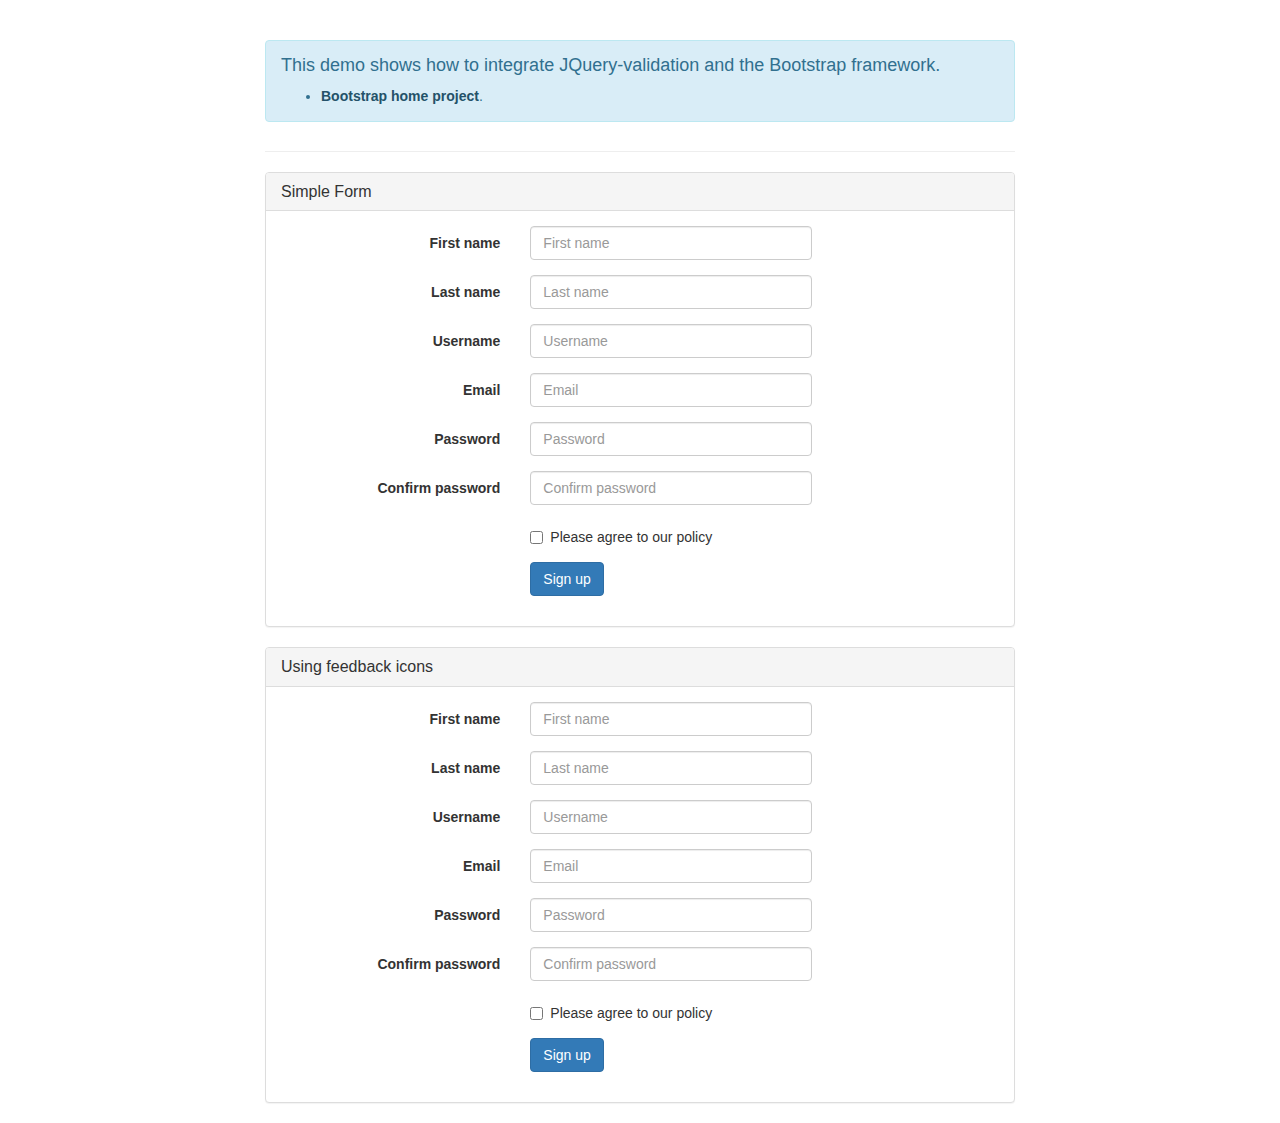
<file: assets/plugins/jquery-validation-1.15.0/demo/bootstrap/index.html>
<!DOCTYPE html>
<html>
<head>
	<title>JQuery-validation demo | Bootstrap</title>

	<link rel="stylesheet" href="https://maxcdn.bootstrapcdn.com/bootstrap/3.3.5/css/bootstrap.min.css" />

	<script type="text/javascript" src="../../lib/jquery-1.11.1.js"></script>
	<script type="text/javascript" src="../../dist/jquery.validate.js"></script>
</head>
<body>
	<div class="container">
		<div class="row">
			<div class="col-sm-8 col-sm-offset-2">
				<div class="page-header">
					<div class="alert alert-info" role="alert">
						<h4>This demo shows how to integrate JQuery-validation and the Bootstrap framework.</h4>
						<ul>
							<li><a href="http://getbootstrap.com/" class="alert-link">Bootstrap home project</a>.</li>
						</ul>
					</div>
				</div>

				<div class="panel panel-default">
					<div class="panel-heading">
						<h3 class="panel-title">Simple Form</h3>
					</div>
					<div class="panel-body">
						<form id="signupForm" method="post" class="form-horizontal" action="">
							<div class="form-group">
								<label class="col-sm-4 control-label" for="firstname">First name</label>
								<div class="col-sm-5">
									<input type="text" class="form-control" id="firstname" name="firstname" placeholder="First name" />
								</div>
							</div>

							<div class="form-group">
								<label class="col-sm-4 control-label" for="lastname">Last name</label>
								<div class="col-sm-5">
									<input type="text" class="form-control" id="lastname" name="lastname" placeholder="Last name" />
								</div>
							</div>

							<div class="form-group">
								<label class="col-sm-4 control-label" for="username">Username</label>
								<div class="col-sm-5">
									<input type="text" class="form-control" id="username" name="username" placeholder="Username" />
								</div>
							</div>

							<div class="form-group">
								<label class="col-sm-4 control-label" for="email">Email</label>
								<div class="col-sm-5">
									<input type="text" class="form-control" id="email" name="email" placeholder="Email" />
								</div>
							</div>

							<div class="form-group">
								<label class="col-sm-4 control-label" for="password">Password</label>
								<div class="col-sm-5">
									<input type="password" class="form-control" id="password" name="password" placeholder="Password" />
								</div>
							</div>

							<div class="form-group">
								<label class="col-sm-4 control-label" for="confirm_password">Confirm password</label>
								<div class="col-sm-5">
									<input type="password" class="form-control" id="confirm_password" name="confirm_password" placeholder="Confirm password" />
								</div>
							</div>

							<div class="form-group">
								<div class="col-sm-5 col-sm-offset-4">
									<div class="checkbox">
										<label>
											<input type="checkbox" id="agree" name="agree" value="agree" />Please agree to our policy
										</label>
									</div>
								</div>
							</div>

							<div class="form-group">
								<div class="col-sm-9 col-sm-offset-4">
									<button type="submit" class="btn btn-primary" name="signup" value="Sign up">Sign up</button>
								</div>
							</div>
						</form>
					</div>
				</div>

				<div class="panel panel-default">
					<div class="panel-heading">
						<h3 class="panel-title">Using feedback icons</h3>
					</div>
					<div class="panel-body">
						<form id="signupForm1" method="post" class="form-horizontal" action="">
							<div class="form-group">
								<label class="col-sm-4 control-label" for="firstname1">First name</label>
								<div class="col-sm-5">
									<input type="text" class="form-control" id="firstname1" name="firstname1" placeholder="First name" />
								</div>
							</div>

							<div class="form-group">
								<label class="col-sm-4 control-label" for="lastname1">Last name</label>
								<div class="col-sm-5">
									<input type="text" class="form-control" id="lastname1" name="lastname1" placeholder="Last name" />
								</div>
							</div>

							<div class="form-group">
								<label class="col-sm-4 control-label" for="username1">Username</label>
								<div class="col-sm-5">
									<input type="text" class="form-control" id="username1" name="username1" placeholder="Username" />
								</div>
							</div>

							<div class="form-group">
								<label class="col-sm-4 control-label" for="email1">Email</label>
								<div class="col-sm-5">
									<input type="text" class="form-control" id="email1" name="email1" placeholder="Email" />
								</div>
							</div>

							<div class="form-group">
								<label class="col-sm-4 control-label" for="password1">Password</label>
								<div class="col-sm-5">
									<input type="password" class="form-control" id="password1" name="password1" placeholder="Password" />
								</div>
							</div>

							<div class="form-group">
								<label class="col-sm-4 control-label" for="confirm_password1">Confirm password</label>
								<div class="col-sm-5">
									<input type="password" class="form-control" id="confirm_password1" name="confirm_password1" placeholder="Confirm password" />
								</div>
							</div>

							<div class="form-group">
								<div class="col-sm-5 col-sm-offset-4">
									<div class="checkbox">
										<label>
											<input type="checkbox" id="agree1" name="agree1" value="agree" />Please agree to our policy
										</label>
									</div>
								</div>
							</div>

							<div class="form-group">
								<div class="col-sm-9 col-sm-offset-4">
									<button type="submit" class="btn btn-primary" name="signup1" value="Sign up">Sign up</button>
								</div>
							</div>
						</form>
					</div>
				</div>
			</div>
		</div>
	</div>
	<script type="text/javascript">
		$.validator.setDefaults( {
			submitHandler: function () {
				alert( "submitted!" );
			}
		} );

		$( document ).ready( function () {
			$( "#signupForm" ).validate( {
				rules: {
					firstname: "required",
					lastname: "required",
					username: {
						required: true,
						minlength: 2
					},
					password: {
						required: true,
						minlength: 5
					},
					confirm_password: {
						required: true,
						minlength: 5,
						equalTo: "#password"
					},
					email: {
						required: true,
						email: true
					},
					agree: "required"
				},
				messages: {
					firstname: "Please enter your firstname",
					lastname: "Please enter your lastname",
					username: {
						required: "Please enter a username",
						minlength: "Your username must consist of at least 2 characters"
					},
					password: {
						required: "Please provide a password",
						minlength: "Your password must be at least 5 characters long"
					},
					confirm_password: {
						required: "Please provide a password",
						minlength: "Your password must be at least 5 characters long",
						equalTo: "Please enter the same password as above"
					},
					email: "Please enter a valid email address",
					agree: "Please accept our policy"
				},
				errorElement: "em",
				errorPlacement: function ( error, element ) {
					// Add the `help-block` class to the error element
					error.addClass( "help-block" );

					if ( element.prop( "type" ) === "checkbox" ) {
						error.insertAfter( element.parent( "label" ) );
					} else {
						error.insertAfter( element );
					}
				},
				highlight: function ( element, errorClass, validClass ) {
					$( element ).parents( ".col-sm-5" ).addClass( "has-error" ).removeClass( "has-success" );
				},
				unhighlight: function (element, errorClass, validClass) {
					$( element ).parents( ".col-sm-5" ).addClass( "has-success" ).removeClass( "has-error" );
				}
			} );

			$( "#signupForm1" ).validate( {
				rules: {
					firstname1: "required",
					lastname1: "required",
					username1: {
						required: true,
						minlength: 2
					},
					password1: {
						required: true,
						minlength: 5
					},
					confirm_password1: {
						required: true,
						minlength: 5,
						equalTo: "#password1"
					},
					email1: {
						required: true,
						email: true
					},
					agree1: "required"
				},
				messages: {
					firstname1: "Please enter your firstname",
					lastname1: "Please enter your lastname",
					username1: {
						required: "Please enter a username",
						minlength: "Your username must consist of at least 2 characters"
					},
					password1: {
						required: "Please provide a password",
						minlength: "Your password must be at least 5 characters long"
					},
					confirm_password1: {
						required: "Please provide a password",
						minlength: "Your password must be at least 5 characters long",
						equalTo: "Please enter the same password as above"
					},
					email1: "Please enter a valid email address",
					agree1: "Please accept our policy"
				},
				errorElement: "em",
				errorPlacement: function ( error, element ) {
					// Add the `help-block` class to the error element
					error.addClass( "help-block" );

					// Add `has-feedback` class to the parent div.form-group
					// in order to add icons to inputs
					element.parents( ".col-sm-5" ).addClass( "has-feedback" );

					if ( element.prop( "type" ) === "checkbox" ) {
						error.insertAfter( element.parent( "label" ) );
					} else {
						error.insertAfter( element );
					}

					// Add the span element, if doesn't exists, and apply the icon classes to it.
					if ( !element.next( "span" )[ 0 ] ) {
						$( "<span class='glyphicon glyphicon-remove form-control-feedback'></span>" ).insertAfter( element );
					}
				},
				success: function ( label, element ) {
					// Add the span element, if doesn't exists, and apply the icon classes to it.
					if ( !$( element ).next( "span" )[ 0 ] ) {
						$( "<span class='glyphicon glyphicon-ok form-control-feedback'></span>" ).insertAfter( $( element ) );
					}
				},
				highlight: function ( element, errorClass, validClass ) {
					$( element ).parents( ".col-sm-5" ).addClass( "has-error" ).removeClass( "has-success" );
					$( element ).next( "span" ).addClass( "glyphicon-remove" ).removeClass( "glyphicon-ok" );
				},
				unhighlight: function ( element, errorClass, validClass ) {
					$( element ).parents( ".col-sm-5" ).addClass( "has-success" ).removeClass( "has-error" );
					$( element ).next( "span" ).addClass( "glyphicon-ok" ).removeClass( "glyphicon-remove" );
				}
			} );
		} );
	</script>
</body>
</html>
</file>
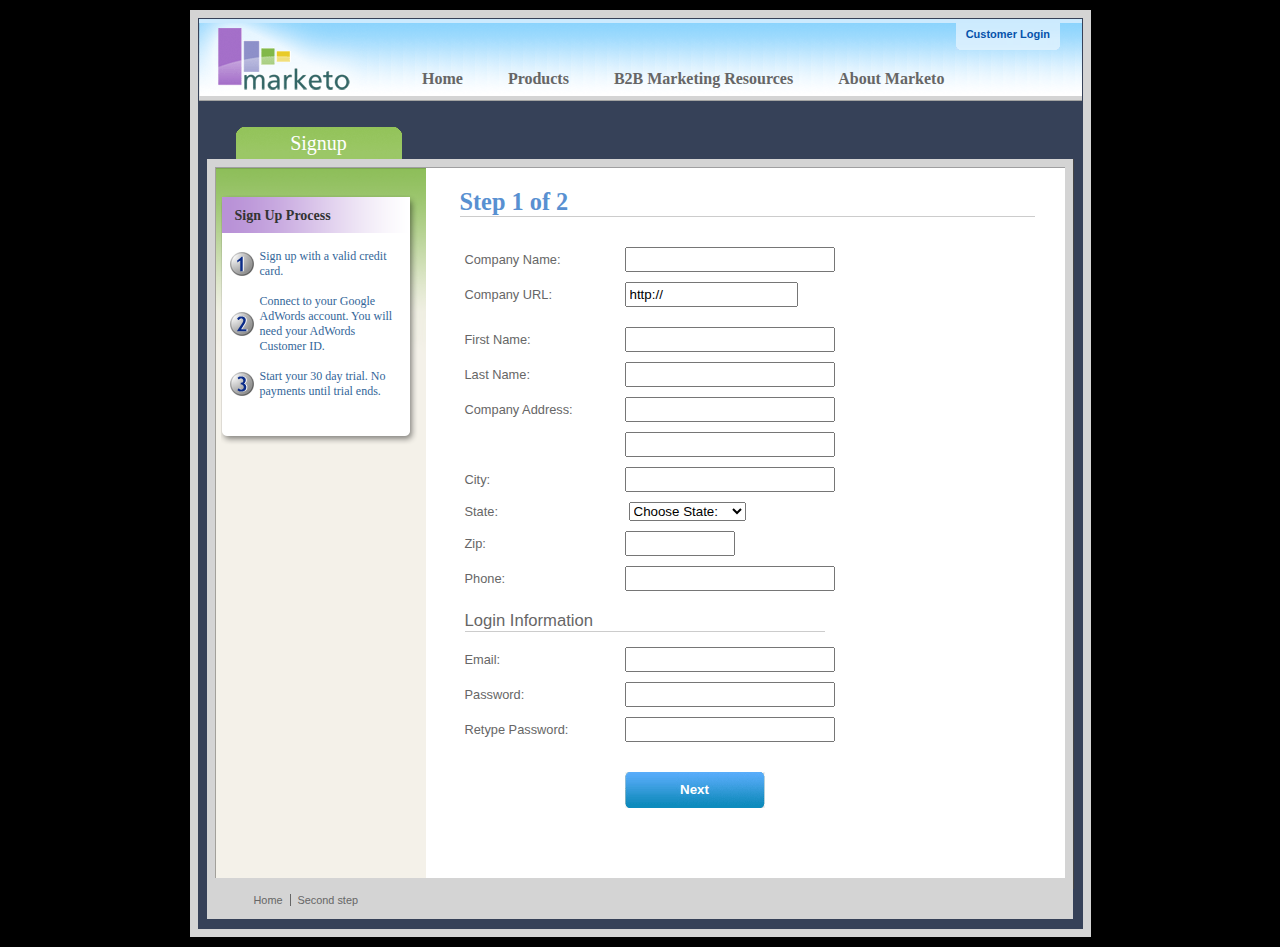
<file: assets/plugins/jquery-validation-1.15.0/demo/marketo/index.html>
<!DOCTYPE html>
<html lang="en">
<head>
	<meta charset="utf-8">
	<title>Subscription Signup | Marketo</title>
	<script src="../../lib/jquery.js"></script>
	<script src="../../lib/jquery.mockjax.js"></script>
	<script src="../../dist/jquery.validate.js"></script>
	<script src="jquery.maskedinput.js"></script>
	<script src="mktSignup.js"></script>
	<link rel="stylesheet" href="stylesheet.css">
</head>
<body>
<!-- start page wrapper -->
<div id="letterbox">
	<!-- start header container -->
	<div id="header-background">
		<div class="nav-global-container">
			<div class="login">
				<a href="#">
					<span></span>Customer Login</a>
			</div>
			<div class="logo">
				<a href="#">
					<img src="images/logo_marketo.gif" width="168" height="73" alt="Marketo">
				</a>
			</div>
			<div class="nav-global">
				<ul>
					<li>
						<a href="#" class="nav-g01">
							<span></span>Home</a>
					</li>
					<li>
						<a href="#" class="nav-g02">
							<span></span>Products</a>
					</li>
					<li>
						<a href="#" class="nav-g04">
							<span></span>B2B Marketing Resources</a>
					</li>
					<li>
						<a href="#" class="nav-g05">
							<span></span>About Marketo</a>
					</li>
				</ul>
			</div>
		</div>
	</div>
	<!-- end header container -->
	<div class="line-grey-tier"></div>
	<!-- start page container 2 div-->
	<div id="page-container" class="resize">
		<div id="page-content-inner" class="resize">
			<!-- start col-main -->
			<div id="col-main" class="resize" style="">
				<!-- start main content -->
				<div class="main-content resize">
					<div class="action-container" style="display:none;"></div>
					<h1>Step 1 of 2</h1>
					<p>
					</p>
					<br clear="all">
					<div>
						<form id="profileForm" type="actionForm" action="step2.htm" method="get">
							<div class="error" style="display:none;">
								<img src="images/warning.gif" alt="Warning!" width="24" height="24" style="float:left; margin: -5px 10px 0px 0px;">
								<span></span>.
								<br clear="all">
							</div>
							<table cellpadding="0" cellspacing="0" border="0">
								<tr>
									<td class="label">
										<label for="co_name">Company Name:</label>
									</td>
									<td class="field">
										<input id="co_name" class="required" maxlength="40" name="co_name" size="20" type="text" tabindex="1" value="">
									</td>
								</tr>
								<tr>
									<td class="label">
										<label for="co_url">Company URL:</label>
									</td>
									<td class="field">
										<input id="co_url" class="required defaultInvalid url" maxlength="40" name="co_url" style="width:163px" type="text" tabindex="2" value="http://">
									</td>
								</tr>
								<tr>
									<td>
									<td>
								</tr>
								<tr>
									<td class="label">
										<label for="first_name">First Name:</label>
									</td>
									<td class="field">
										<input id="first_name" class="required" maxlength="40" name="first_name" size="20" type="text" tabindex="3" value="">
									</td>
								</tr>
								<tr>
									<td class="label">
										<label for="last_name">Last Name:</label>
									</td>
									<td class="field">
										<input id="last_name" class="required" maxlength="40" name="last_name" size="20" type="text" tabindex="4" value="">
									</td>
								</tr>
								<tr>
									<td class="label">
										<label for="address1">Company Address:</label>
									</td>
									<td class="field">
										<input maxlength="40" class="required" name="address1" size="20" type="text" tabindex="5" value="">
									</td>
								</tr>
								<tr>
									<td class="label"></td>
									<td class="field">
										<input maxlength="40" name="address2" size="20" type="text" tabindex="6" value="">
									</td>
								</tr>
								<tr>
									<td class="label">
										<label for="city">City:</label>
									</td>
									<td class="field">
										<input maxlength="40" class="required" name="city" size="20" type="text" tabindex="7" value="">
									</td>
								</tr>
								<tr>
									<td class="label">
										<label for="state">State:</label>
									</td>
									<td class="field">
										<select id="state" class="required" name="state" style="margin-left: 4px;" tabindex="8">
											<option value="">Choose State:</option>
											<option value="AL">Alabama</option>
											<option value="AK">Alaska</option>
											<option value="AZ">Arizona</option>
											<option value="AR">Arkansas</option>
											<option value="CA">California</option>
											<option value="CO">Colorado</option>
											<option value="CT">Connecticut</option>
											<option value="DE">Delaware</option>
											<option value="FL">Florida</option>
											<option value="GA">Georgia</option>
											<option value="HI">Hawaii</option>
											<option value="ID">Idaho</option>
											<option value="IL">Illinois</option>
											<option value="IN">Indiana</option>
											<option value="IA">Iowa</option>
											<option value="KS">Kansas</option>
											<option value="KY">Kentucky</option>
											<option value="LA">Louisiana</option>
											<option value="ME">Maine</option>
											<option value="MD">Maryland</option>
											<option value="MA">Massachusetts</option>
											<option value="MI">Michigan</option>
											<option value="MN">Minnesota</option>
											<option value="MS">Mississippi</option>
											<option value="MO">Missouri</option>
											<option value="MT">Montana</option>
											<option value="NE">Nebraska</option>
											<option value="NV">Nevada</option>
											<option value="NH">New Hampshire</option>
											<option value="NJ">New Jersey</option>
											<option value="NM">New Mexico</option>
											<option value="NY">New York</option>
											<option value="NC">North Carolina</option>
											<option value="ND">North Dakota</option>
											<option value="OH">Ohio</option>
											<option value="OK">Oklahoma</option>
											<option value="OR">Oregon</option>
											<option value="PA">Pennsylvania</option>
											<option value="RI">Rhode Island</option>
											<option value="SC">South Carolina</option>
											<option value="SD">South Dakota</option>
											<option value="TN">Tennessee</option>
											<option value="TX">Texas</option>
											<option value="UT">Utah</option>
											<option value="VT">Vermont</option>
											<option value="VA">Virginia</option>
											<option value="WA">Washington</option>
											<option value="WV">West Virginia</option>
											<option value="WI">Wisconsin</option>
											<option value="WY">Wyoming</option>
										</select>
									</td>
								</tr>
								<tr>
									<td class="label">
										<label for="zip">Zip:</label>
									</td>
									<td class="field">
										<input maxlength="10" name="zip" style="width: 100px" type="text" class="required zipcode" tabindex="9" value="">
									</td>
								</tr>
								<tr>
									<td class="label">
										<label for="phone">Phone:</label>
									</td>
									<td class="field">
										<input id="phone" maxlength="14" name="phone" type="text" class="required phone" tabindex="10" value="">
									</td>
								</tr>
								<tr>
									<td colspan="2">
										<h2 style="border-bottom: 1px solid #CCCCCC;">Login Information</h2>
									</td>
								</tr>
								<tr>
									<td class="label">
										<label for="email">Email:</label>
									</td>
									<td class="field">
										<input id="email" class="required email" remote="emails.action" maxlength="40" name="email" size="20" type="text" tabindex="11" value="">
									</td>
								</tr>
								<tr>
									<td class="label">
										<label for="password1">Password:</label>
									</td>
									<td class="field">
										<input id="password1" class="required password" maxlength="40" name="password1" size="20" type="password" tabindex="12" value="">
									</td>
								</tr>
								<tr>
									<td class="label">
										<label for="password2">Retype Password:</label>
									</td>
									<td class="field">
										<input id="password2" class="required" equalTo="#password1" maxlength="40" name="password2" size="20" type="password" tabindex="13" value="">
										<div class="formError"></div>
									</td>
								</tr>
								<tr>
									<td></td>
									<td>
										<div class="buttonSubmit">
											<span></span>
											<input class="formButton" type="submit" value="Next" style="width: 140px" tabindex="14">
										</div>
									</td>
								</tr>
							</table>
							<br>
							<br>
						</form>
						<br clear="all">
					</div>
				</div>
				<!-- end main content -->
				<br>
			</div>
			<!-- end col-main -->
			<!-- start left col -->
			<div id="col-left" class="nav-left-back empty resize" style="position: absolute; min-height: 450px;">
				<div class="col-left-header-tab" style="position: absolute;">Signup</div>
				<div class="nav-left"></div>
				<div class="left-nav-callout png" style="top: 15px; margin-bottom: 100px;">
					<img src="images/left-nav-callout-long.png" class="png" alt="">
					<h6>Sign Up Process</h6>
					<a style="background-image: url(images/step1-24.gif); font-weight: normal; text-decoration: none; cursor: default;">Sign up with a valid credit card.</a>
					<a style="background-image: url(images/step2-24.gif); font-weight: normal; text-decoration: none; cursor: default;">Connect to your Google AdWords account.  You will need your AdWords Customer ID.</a>
					<a style="background-image: url(images/step3-24.gif); font-weight: normal; text-decoration: none; cursor: default;">Start your 30 day trial.  No payments until trial ends.</a>
				</div>
				<div class="footerAddress">
					<b>Marketo Inc.</b>
					<br>1710 S. Amphlett Blvd.
					<br>San Mateo, CA 94402 USA
					<br>
				</div>
				<br clear="all">
			</div>
			<!-- end left col -->
		</div>
	</div>
	<!-- end page container 2 divs-->
	<div id="footer-container" align="center">
		<div class="footer">
			<ul>
				<li><a href="..">Home</a>
				</li>
				<li class="line-off"><a href="step2.htm">Second step</a>
				</li>
			</ul>
		</div>
	</div>
	<!-- end page wrapper -->
</div>
</body>
</html>
</file>
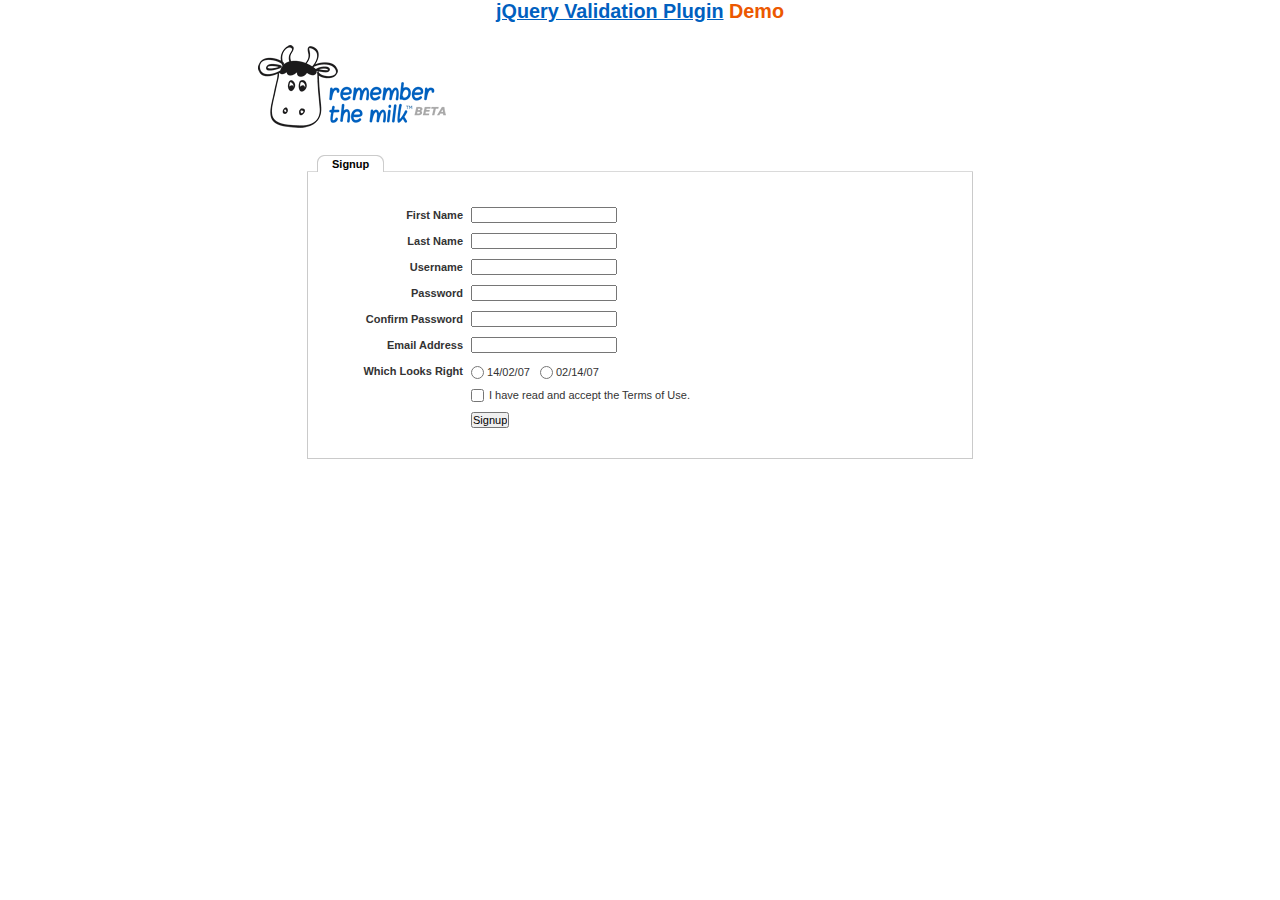
<file: assets/plugins/jquery-validation-1.15.0/demo/milk/index.html>
<!DOCTYPE html>
<html lang="en">
<head>
	<meta charset="utf-8">
	<title>Remember The Milk signup form - jQuery Validate plugin demo - with friendly permission from the RTM team</title>
	<link rel="stylesheet" href="milk.css">
	<script src="../../lib/jquery.js"></script>
	<script src="../../lib/jquery.mockjax.js"></script>
	<script src="../../dist/jquery.validate.js"></script>
	<script>
	$(document).ready(function() {
		$.mockjax({
			url: "emails.action",
			response: function(settings) {
				var email = settings.data.email,
					emails = ["glen@marketo.com", "george@bush.gov", "me@god.com", "aboutface@cooper.com", "steam@valve.com", "bill@gates.com"];
				this.responseText = "true";
				if ($.inArray(email, emails) !== -1) {
					this.responseText = "false";
				}
			},
			responseTime: 500
		});

		$.mockjax({
			url: "users.action",
			response: function(settings) {
				var user = settings.data.username,
					users = ["asdf", "Peter", "Peter2", "George"];
				this.responseText = "true";
				if ($.inArray(user, users) !== -1) {
					this.responseText = "false";
				}
			},
			responseTime: 500
		});

		// validate signup form on keyup and submit
		var validator = $("#signupform").validate({
			rules: {
				firstname: "required",
				lastname: "required",
				username: {
					required: true,
					minlength: 2,
					remote: "users.action"
				},
				password: {
					required: true,
					minlength: 5
				},
				password_confirm: {
					required: true,
					minlength: 5,
					equalTo: "#password"
				},
				email: {
					required: true,
					email: true,
					remote: "emails.action"
				},
				dateformat: "required",
				terms: "required"
			},
			messages: {
				firstname: "Enter your firstname",
				lastname: "Enter your lastname",
				username: {
					required: "Enter a username",
					minlength: jQuery.validator.format("Enter at least {0} characters"),
					remote: jQuery.validator.format("{0} is already in use")
				},
				password: {
					required: "Provide a password",
					minlength: jQuery.validator.format("Enter at least {0} characters")
				},
				password_confirm: {
					required: "Repeat your password",
					minlength: jQuery.validator.format("Enter at least {0} characters"),
					equalTo: "Enter the same password as above"
				},
				email: {
					required: "Please enter a valid email address",
					minlength: "Please enter a valid email address",
					remote: jQuery.validator.format("{0} is already in use")
				},
				dateformat: "Choose your preferred dateformat",
				terms: " "
			},
			// the errorPlacement has to take the table layout into account
			errorPlacement: function(error, element) {
				if (element.is(":radio"))
					error.appendTo(element.parent().next().next());
				else if (element.is(":checkbox"))
					error.appendTo(element.next());
				else
					error.appendTo(element.parent().next());
			},
			// specifying a submitHandler prevents the default submit, good for the demo
			submitHandler: function() {
				alert("submitted!");
			},
			// set this class to error-labels to indicate valid fields
			success: function(label) {
				// set &nbsp; as text for IE
				label.html("&nbsp;").addClass("checked");
			},
			highlight: function(element, errorClass) {
				$(element).parent().next().find("." + errorClass).removeClass("checked");
			}
		});

		// propose username by combining first- and lastname
		$("#username").focus(function() {
			var firstname = $("#firstname").val();
			var lastname = $("#lastname").val();
			if (firstname && lastname && !this.value) {
				this.value = (firstname + "." + lastname).toLowerCase();
			}
		});
	});
	</script>
</head>
<body>
<h1 id="banner"><a href="http://jqueryvalidation.org/">jQuery Validation Plugin</a> Demo</h1>
<div id="main">
	<div id="content">
		<div id="header">
			<div id="headerlogo">
				<img src="milk.png" alt="Remember The Milk">
			</div>
		</div>
		<div style="clear: both;">
			<div></div>
		</div>
		<div class="content">
			<div id="signupbox">
				<div id="signuptab">
					<ul>
						<li id="signupcurrent"><a href=" ">Signup</a>
						</li>
					</ul>
				</div>
				<div id="signupwrap">
					<form id="signupform" autocomplete="off" method="get" action="">
						<table>
							<tr>
								<td class="label">
									<label id="lfirstname" for="firstname">First Name</label>
								</td>
								<td class="field">
									<input id="firstname" name="firstname" type="text" value="" maxlength="100">
								</td>
								<td class="status"></td>
							</tr>
							<tr>
								<td class="label">
									<label id="llastname" for="lastname">Last Name</label>
								</td>
								<td class="field">
									<input id="lastname" name="lastname" type="text" value="" maxlength="100">
								</td>
								<td class="status"></td>
							</tr>
							<tr>
								<td class="label">
									<label id="lusername" for="username">Username</label>
								</td>
								<td class="field">
									<input id="username" name="username" type="text" value="" maxlength="50">
								</td>
								<td class="status"></td>
							</tr>
							<tr>
								<td class="label">
									<label id="lpassword" for="password">Password</label>
								</td>
								<td class="field">
									<input id="password" name="password" type="password" maxlength="50" value="">
								</td>
								<td class="status"></td>
							</tr>
							<tr>
								<td class="label">
									<label id="lpassword_confirm" for="password_confirm">Confirm Password</label>
								</td>
								<td class="field">
									<input id="password_confirm" name="password_confirm" type="password" maxlength="50" value="">
								</td>
								<td class="status"></td>
							</tr>
							<tr>
								<td class="label">
									<label id="lemail" for="email">Email Address</label>
								</td>
								<td class="field">
									<input id="email" name="email" type="text" value="" maxlength="150">
								</td>
								<td class="status"></td>
							</tr>
							<tr>
								<td class="label">
									<label>Which Looks Right</label>
								</td>
								<td class="field" colspan="2" style="vertical-align: top; padding-top: 2px;">
									<table>
										<tbody>
											<tr>
												<td style="padding-right: 5px;">
													<input id="dateformat_eu" name="dateformat" type="radio" value="0">
													<label id="ldateformat_eu" for="dateformat_eu">14/02/07</label>
												</td>
												<td style="padding-left: 5px;">
													<input id="dateformat_am" name="dateformat" type="radio" value="1">
													<label id="ldateformat_am" for="dateformat_am">02/14/07</label>
												</td>
												<td>
												</td>
											</tr>
										</tbody>
									</table>
								</td>
							</tr>
							<tr>
								<td class="label">&nbsp;</td>
								<td class="field" colspan="2">
									<div id="termswrap">
										<input id="terms" type="checkbox" name="terms">
										<label id="lterms" for="terms">I have read and accept the Terms of Use.</label>
									</div>
									<!-- /termswrap -->
								</td>
							</tr>
							<tr>
								<td class="label">
									<label id="lsignupsubmit" for="signupsubmit">Signup</label>
								</td>
								<td class="field" colspan="2">
									<input id="signupsubmit" name="signup" type="submit" value="Signup">
								</td>
							</tr>
						</table>
					</form>
				</div>
			</div>
		</div>
	</div>
</div>
</body>
</html>
</file>
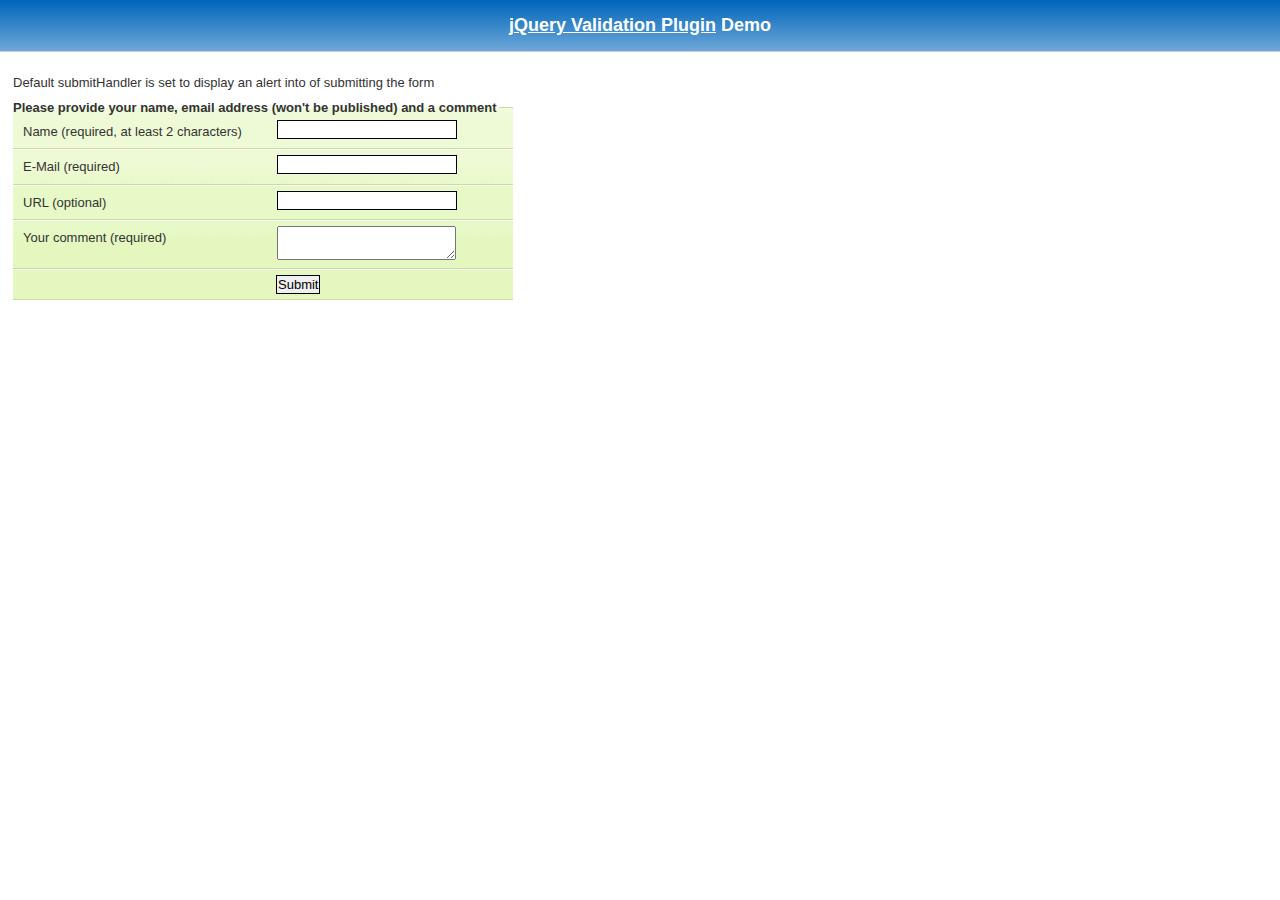
<file: assets/plugins/jquery-validation-1.15.0/demo/requirejs/index.html>
<!DOCTYPE html>
<html lang="en">
	<head>
		<meta charset="utf-8">
		<title>jQuery validation plug-in - requirejs demo</title>

		<link rel="stylesheet" href="../css/screen.css">

		<style type="text/css">
			#commentForm { width: 500px; }
			#commentForm label { width: 250px; }
			#commentForm label.error, #commentForm input.submit { margin-left: 253px; }
		</style>
</head>
<body>

	<h1 id="banner"><a href="http://jqueryvalidation.org/">jQuery Validation Plugin</a> Demo</h1>
	<div id="main">

		<p>Default submitHandler is set to display an alert into of submitting the form</p>
		<form class="cmxform" id="commentForm" method="get" action="">
			<fieldset>
				<legend>Please provide your name, email address (won't be published) and a comment</legend>
				<p>
					<label for="cname">Name (required, at least 2 characters)</label>
					<input id="cname" name="name" minlength="2" type="text" required>
				</p>
				<p>
					<label for="cemail">E-Mail (required)</label>
					<input id="cemail" type="email" name="email" required>
				</p>
				<p>
					<label for="curl">URL (optional)</label>
					<input id="curl" type="url" name="url">
				</p>
				<p>
					<label for="ccomment">Your comment (required)</label>
					<textarea id="ccomment" name="comment" required></textarea>
				</p>
				<p>
					<input class="submit" type="submit" value="Submit">
				</p>
			</fieldset>
		</form>

		<script>
		var require = {
			paths: {
				"jquery": "../../lib/jquery-1.11.1"
			}
		};
		</script>
		<script src="../../lib/require.js" data-main="app.js"></script>
	</div>
</body>
</html>
</file>
<file: wedding/assets/css/default.css>
body {
  font-family: 'Montserrat', sans-serif;
  font-size: 15px;
  letter-spacing: 0.5px;
  -webkit-font-smoothing: antialiased;
}
h1,
h2,
h3,
h4,
h5 {
  font-family: 'Great Vibes', cursive;
  color: #00294d;
}
h1 {
  font-size: 62px;
}
h3 {
  font-size: 36px;
}
p {
  line-height: 1.8;
  font-family: 'Poppins', sans-serif;
  font-weight: 300;
}
a {
  color: #00294d;
}
a,
.btn {
  -webkit-transition: all 200ms ease-out;
  -moz-transition: all 200ms ease-out;
  -o-transition: all 200ms ease-out;
  transition: all 200ms ease-out;
}
.sub-title {
  margin-bottom: 15px;
  text-transform: uppercase;
}
.sub-title:before {
  content: "";
  display: inline-block;
  height: 2px;
  width: 60px;
  background-color: #00294d;
  margin-right: 10px;
  position: relative;
  top: -5px;
}
.sub-title:after {
  content: "";
  display: inline-block;
  height: 2px;
  width: 60px;
  background-color: #00294d;
  margin-left: 10px;
  position: relative;
  top: -5px;
}
.section {
  padding-top: 60px;
  padding-bottom: 60px;
}
.lead {
  background-color: #00294d;
  color: #c8c9c9;
  text-transform: uppercase;
  padding-top: 20px;
  padding-bottom: 20px;
  margin-bottom: 0px;
}
.btn {
  border-radius: 0px;
  padding: 8px 30px;
}
.btn-primary {
  background-color: #00294d;
  border-color: #e2cc0e;
}
.btn-primary:hover,
.btn-primary:focus {
  background-color: #001e38;
  border-color: #e2cc0e;
}
.overlay {
  position: absolute;
  top: 0px;
  width: 100%;
  height: 100%;
  background-color: rgba(0, 0, 0, 0.2);
}
.overlay-light {
  background-color: rgba(255, 255, 255, 0.4) !important;
}
#back-to-top {
  position: fixed;
  bottom: 40px;
  right: 40px;
  z-index: 9999;
  width: 50px;
  height: 50px;
  text-align: center;
  line-height: 30px;
  background: #00294d;
  color: #444;
  cursor: pointer;
  border: 0;
  border-radius: 50%;
  text-decoration: none;
  transition: opacity 0.2s ease-out;
  opacity: 0;
  -webkit-box-shadow: 3px 3px 5px 0px rgba(0, 0, 0, 0.15);
  -moz-box-shadow: 3px 3px 5px 0px rgba(0, 0, 0, 0.15);
  box-shadow: 3px 3px 5px 0px rgba(0, 0, 0, 0.15);
}
#back-to-top img {
  width: 48px;
}
#back-to-top:hover {
  background: #001e38;
}
#back-to-top.show {
  opacity: 1;
}
/* media queries */
@media only screen and (max-width: 480px) {
  h1 {
    font-size: 50px;
  }
}
.navbar {
  min-height: 40px;
  border-radius: 0px;
  border: none;
  margin-bottom: 0px;
}
.navbar-inverse {
  background-color: #00294d;
}
.navbar-inverse .navbar-nav > .active > a,
.navbar-inverse .navbar-nav > .active > a:focus,
.navbar-inverse .navbar-nav > .active > a:hover,
.navbar-inverse .navbar-nav > .open > a,
.navbar-inverse .navbar-nav > .open > a:focus,
.navbar-inverse .navbar-nav > .open > a:hover {
  background-color: #001e38;
}
.navbar-inverse .navbar-nav > li > a {
  color: #c8c9c9;
}
.navbar-inverse .navbar-nav > li > a:hover {
  background-color: #e2cc0e;
}
.navbar-inverse .navbar-brand {
  color: #c8c9c9;
}
.navbar-brand {
  height: 40px;
  padding: 10px 15px;
}
.navbar .navbar-nav {
  display: inline-block;
  float: none;
  vertical-align: top;
}
.navbar .navbar-collapse {
  text-align: center;
}
.navbar-nav > li > a {
  text-transform: uppercase;
  font-size: 14px;
}
.navbar-nav > li > a {
  padding-top: 10px;
  padding-bottom: 10px;
}
.navbar-inverse .navbar-toggle:focus,
.navbar-inverse .navbar-toggle:hover,
.navbar-inverse .navbar-toggle {
  background-color: #c8c9c9;
}
.navbar-inverse .navbar-toggle {
  border-color: #001e38;
}
/* Responsive */
/* Extra Small Devices, Phones */
@media only screen and (max-width: 768px) {
  .navbar-brand {
    padding: 15px 15px;
  }
  .navbar .navbar-collapse {
    text-align: left;
  }
  .navbar .navbar-nav {
    display: block;
    margin: 0px -15px;
  }
  .navbar-inverse .navbar-nav .open .dropdown-menu > li > a {
    color: #fff;
  }
  .navbar-inverse .navbar-nav .open .dropdown-menu .divider {
    background-color: #4c112d;
  }
}
header {
  margin-top: 40px;
  position: relative;
  background-size: cover;
  background-color: #c8c9c9;
  background-position: 10% 20%;
}
header .title {
  font-weight: 500;
  font-size: 24px;
}
header .brand h1 {
  color: #c8c9c9;
  display: inline-block;
  border-top: 1px solid #e2cc0e;
  border-bottom: 1px solid #e2cc0e;
  padding: 10px 15px;
  font-size: 76px;
  text-shadow: 2px 2px 0px #00294d;
}
.intro-content {
  position: relative;
  z-index: 99;
  margin-top: 130px;
  margin-bottom: 130px;
  color: #c8c9c9;
}
.intro-content .location {
  text-transform: uppercase;
  font-weight: 500;
  font-size: 18px;
  margin-top: 15px;
  margin-bottom: 5px;
}
.intro-content .heart {
  color: #df0000;
  -webkit-text-stroke: 2px white;
  display: inline-block;
  margin-left: 40px;
  margin-right: 40px;
  font-size: 36px;
  
}
.intro-content .heart .fa-heart {
  animation: beat .25s infinite alternate;
  transform-origin: center;
}
/* Heart beat animation */
@keyframes beat {
  to {
    transform: scale(1.4);
  }
}
/* media queries */
@media only screen and (max-width: 480px) {
  header .title {
    font-size: 16px;
    margin-bottom: 10px;
  }
  header .brand h1 {
    font-size: 56px;
    margin-top: 10px;
  }
  .intro-content {
    margin-top: 90px;
    margin-bottom: 90px;
  }
  .intro-content .heart {
    font-size: 28px;
  }
  .intro-content .location {
    font-size: 14px;
  }
}
.section-parents .container {
  max-width: 800px;
}
.parents {
  font-weight: 600;
}
.parents .title {
  text-transform: uppercase;
}
.parents h3 {
  border-top: 1px solid #00294d;
  border-bottom: 1px solid #00294d;
  padding-top: 15px;
  padding-bottom: 10px;
  margin-top: 5px;
}
/* media queries */
@media only screen and (max-width: 768px) {
  .section-parents .container {
    max-width: 480px;
  }
  .parents {
    margin-bottom: 30px;
  }
}
.section-about {
  background-color: #ccc;
}
.media-about img {
  max-width: 150px;
  border: 3px solid #00294d;
}
.media-about .title {
  color: #00294d;
  margin-bottom: 5px;
  font-weight: 700;
}
@media only screen and (max-width: 992px) {
  .media-about {
    margin-bottom: 30px;
  }
}
@media only screen and (max-width: 480px) {
  .media-about img {
    max-width: 80px;
    border: 3px solid #00294d;
  }
}
.section-dates {
  position: relative;
  text-shadow: 2px 2px 2px rgba(0, 0, 0, 0.5);
}
.section-dates .container {
  max-width: 900px;
}
.section-dates .dates-info {
  z-index: 99;
  border: 3px solid #ffffff;
  text-align: center;
  padding: 15px;
  color: #ffffff;
  margin-top: 15px;
  margin-bottom: 15px;
}
.section-dates .dates-info .ceremony {
  text-transform: uppercase;
  font-size: 30px;
  letter-spacing: 5px;
}
.section-dates .dates-info .location {
  text-transform: uppercase;
  letter-spacing: 5px;
  font-family: 'Poppins', sans-serif;
  border-bottom: 1px dashed #ffffff;
  padding-bottom: 5px;
}
.section-dates .dates-info .day-month {
  font-size: 66px;
  text-transform: uppercase;
  line-height: 1;
  margin-top: 10px;
}
.section-dates .dates-info .year {
  text-transform: uppercase;
  letter-spacing: 15px;
  border-bottom: 1px dashed #ffffff;
  padding-bottom: 10px;
}
.section-dates .dates-info .time {
  font-size: 46px;
  text-transform: uppercase;
  line-height: 1;
  margin-top: 10px;
}
/* media queries */
@media only screen and (max-width: 768px) {
  .dates-info {
    margin-top: 30px !important;
    margin-bottom: 30px !important;
  }
}
.section-story p {
  font-style: italic;
  font-size: 18px;
}
.section-gallery {
  position: relative;
}
.section-gallery .photo {
  border: 1px solid #efefef;
  padding: 10px 10px 30px;
  background-color: #ffffff;
  margin-top: 15px;
  margin-bottom: 15px;
  display: inline-block;
  -webkit-transition: all 200ms ease-out;
  -moz-transition: all 200ms ease-out;
  -o-transition: all 200ms ease-out;
  transition: all 200ms ease-out;
}
.section-gallery .photo:hover {
  -webkit-transform: rotate(3deg);
  transform: rotate(3deg);
}
/* Gallery plugin changes */
.blueimp-gallery > .close {
  color: #ffafaf !important;
}
.blueimp-gallery > .prev:hover,
.blueimp-gallery > .next:hover {
  color: #ffafaf !important;
}
.blueimp-gallery > .prev,
.blueimp-gallery > .next {
  border-color: #ffafaf !important;
  color: #ffafaf !important;
}
.gift-partner {
  max-width: 800px;
  margin: 0px auto;
}
form.form {
  margin-top: 30px;
  margin-bottom: 15px;
}
.form-control {
  border-radius: 0px;
  border-width: 2px;
  height: 44px;
  font-size: 16px;
  font-weight: 300;
  font-family: 'Poppins', sans-serif;
}
.form-control:focus {
  border-color: #00294d;
  outline: none;
  box-shadow: none;
  background: #fff;
}
textarea.form-control {
  height: 200px;
}
label.error {
  color: #f72510;
  font-weight: 300;
  font-size: 12px;
}
input[type="text"].error,
input[type="email"].error,
textarea.error {
  border-color: #f72510 !important;
}
.footer {
  font-size: 12px;
  background-color: #00294d;
  color: #dd659f;
}
.footer p {
  margin-top: 15px;
}
.footer a {
  color: #dd659f;
}
</file>
<file: assets/plugins/jquery-validation-1.15.0/demo/marketo/stylesheet.css>
:-moz-any-link :focus {
	outline: none;
}

:focus {
	-moz-outline-style: none;
	outline: none;
}

body {
	font-size: 80%;
	margin: 0;
	padding: 0;
	font-family: tahoma, geneva, sans-serif;
	background-color: #000000;
}

a {
	color: #0653AB;
	outline: 0px;
	text-decoration: none;
}

a:hover {
	outline: 0px;
	text-decoration: underline;
}

img {
	border: 0px;
}

/* s1.0 - Page Containers */
#letterbox {
	margin: 10px auto;
	width: 883px;
	background-color: #364158;
	border: 8px solid #D4D4D4;
	padding: 1px 1px 10px 1px;
}

#header-background {
	background: url(images/back_nav_blue.gif) repeat-x;
	margin: 0px auto;
	padding: 0px;
	height: 73px;
	width: 883px;
	border-top: 4px solid #CCEAFE;
	border-bottom: 4px solid #D4D4D4;
}

#page-container {
	width: 866px;
	margin: 0px auto;
	margin-top: 33px; /* pad from top menu to actions buts*/
	margin-bottom: -11px;
	padding-top: 8px;
	padding-bottom: 8px;
	background-color: #D4D4D4; /* light grey*/
	border-right: 1px solid #464646;
}

#page-content-inner {
	width: 849px;
	margin: 0px auto;
	border-top: 1px solid #9F9FA0;
	border-left: 1px solid #A2A09A;
	background-color: #F4F1E9;
	position: relative;
}

#page-content-inner #col-left {
	width: 210px;
	float: left;
	background-color: #F4F1E9;
}

#page-content-inner #col-main {
	width: 639px;
	background-color: #ffffff;
	position: absolute;
	right: 0px;
	top: 0px;
}

#footer-container {
	width: 866px;
	position: relative;
	left: 8px;
	padding: 2px 0px 10px 0px;
	background-color: #D4D4D4; /* light grey*/
}

/* s2.0 - Global navigation bar */
.nav-global-container {
	width: 880px;
	margin: 0px auto;
	position: relative;
}

* html .nav-global-container { /* ie6 fix*/
	margin-bottom: -6px;
}

.login {
	position: absolute;
	right: 20px;
	text-align: center;
}

.login a,.login a span {
	display: block;
	height: 18px;
	font-size: 11px;
	background: url(images/login-sprite.gif) right -5px no-repeat;
	text-decoration: none;
	font-weight: bold;
	padding: 5px 10px 5px 10px;
	position: relative;
}

.login a:hover {
	color: #000000;
	text-decoration: underline;
}

div.login a span {
	background-position: left -105px;
	width: 4px;
	position: absolute;
	top: 0px;
	left: 0px;
	padding: 5px 0px 5px 0px;;
}

div.login a:hover span {

}

.logo {
	float: left;
	margin: 0px 0px -5px 0px; /* neg marging for ie6 */
}

.logo img {
	border: 0px;
	margin-left: -1px;
}

.nav-global {
	float: left;
	width: 645px;
	margin: 40px 0px 0px 40px;
	background-color: transparent;
}

.nav-global ul {
	margin: 0px;
	padding: 0px;
	list-style: none;
}

.nav-global li {
	float: left;
	white-space: nowrap;
}

div.nav-global li a,div.nav-global li a span {
	background-image: url(images/tab-sprite.gif);
	background-position: right 100px;
	background-repeat: no-repeat;
	height: 32px;
	color: #666666;
	text-decoration: none;
	font: bold 16px 'trebuchet ms';
	margin-right: 15px;
	display: block;
	position: relative;
	padding: 7px 15px 0px 15px;
}

div.nav-global li a:hover {
	background-position: right 0px;
	color: #333333;
}

div.nav-global li a:hover span {
	background-position: left -100px;
	display: block !important;
}

div.nav-global li a span {
	background-position: left 150px;
	width: 4px;
	position: absolute;
	left: 0px;
	top: 0px;
	padding: 7px 0px 0px 0px;
}

body.safari div.nav-global li a span {
	display: none;
}

div.nav-global li a.on,div.nav-global li a.on:hover {
	background-position: right -55px;
	color: #FFFFFF;
}

div.nav-global li a.on span,div.nav-global li a.on:hover span {
	background-position: left -155px;
	display: block !important;
}

div.action-container {
	position: relative;
	top: -45px;
	cursor: pointer;
}

div.action-icon-container {
	position: absolute;
	top: -17px;
	left: -17px;
	z-index: 10;
	width: 100px;
	height: 100px;
	overflow: hidden;
}

div.action-icon {
	border: 0px;
	position: absolute;
	top: -0px;
	left: 0px;
}

div.action-button-container {
	height: 106px;
	width: 180px;
	overflow: hidden;
	position: absolute;
	top: 0px;
	left: 0px;
	z-index: 5;
}

img.action-icon {
	border: 0px;
	position: absolute;
	top: 0px;
	left: 0px;
	z-index: 0
}

div.action-text {
	z-index: 20;
	color: #FFFFFF;
	position: absolute;
	left: 40px;
	top: 12px;
	font: 14px tahoma, geneva;
	padding-top: 30px;
}

div.bigbuttons {
	top: -20px;
}

div.action-header {
	z-index: 21;
	position: absolute;
	left: 40px;
	top: 10px;
}

div.action-header b {
	font: bold 17px tahoma, geneva;
	display: block;
	margin-bottom: 10px;
	color: #0b2c89;
	position: absolute;
	top: 0px;
	left: 0px;
	width: 130px;
}

div.action-header b.shadow {
	top: 1px;
	left: 1px;
	color: #d5d5d5;
}

img.action-button {
	position: relative;
}

div.hover img.action-button {
	top: -131px;
}

div.on img.action-button {
	top: -261px;
}

/* s3.0 - top of content Action Buttons */
.action-buttons {
	width: 100%; /* ie6 requires */
}

.action-buttons ul {
	position: relative;
	padding: 0px;
}

.action-buttons li {
	position: relative; /* ie6 fix */
	float: left;
	list-style: none;
	text-align: center;
	line-height: 16px;
	margin: -61px 0px 0px 0px;
}

.action-home li {
	margin: -49px 0px 0px 0px;
}

.action-buttons  a {
	display: block;
	height: 110px;
	width: 175px;
	padding: 14px 0px 0px 25px;
	text-decoration: none;
	font-size: 12px;
	font-weight: bold;
	color: #ffffff;
}

.action-buttons li span {
	color: #053880;
	line-height: 47px;
	font-size: 17px;
}

div.action-bottom {
	margin: 15px 0px 10px 0px;
	float: left;
}

div.action-bottom a {
	height: 61px;
	width: 178px;
	border: 0px;
	background: url(images/action-bottom.gif) no-repeat 0px 0px;
	color: #0b2c89;
	float: left;
	position: relative;
	font: bold 17px tahoma, geneva;
	text-decoration: none;
	margin-right: 10px;
}

div.action-bottom a span {
	position: absolute;
	top: 15px;
	left: 40px;
}

div.action-bottom a span.shadow {
	top: 16px;
	left: 41px;
	color: #d4d4d4;
}

.line-grey {
	background: url(images/line-grey.gif) 0 0 repeat-x;
	height: 2px;
	margin: 8px 25px 20px 0;
}

/* s4.0 - Home Hero Area */
.hero-background {
	position: relative;
	width: 880px;
	background: url(images/back_home-hero.jpg) 10px 0px no-repeat;
	height: 211px;
	margin: -20px 0px 45px 0px;
}

.hero-text {
	float: right;
	width: 626px;
	margin-top: 26px;
}

.hero-text a { /* Sign Up Now Button */
	padding: 5px 32px 0px 0px;
	float: right;
}

.hero-text h1 {
	font-size: 2.3em;
	line-height: 1.2em;
	color: #333333;
	font-family: Trebuchet MS;
	margin: 12px 0px 10px 10px;
}

.hero-text h2 {
	margin: 0px;
	font-weight: normal;
	font-size: 1.35em;
	margin: 5px 0px 13px 10px
}

/* s4.1 - Home Left Header tab */
.col-left-header-tab {
	position: relative; /* ie6 fix */
	background: url(images/tab_green.gif) 0 0 no-repeat;
	height: 30px;
	width: 166px;
	text-align: center;
	color: #ffffff;
	font: 20px 'trebuchet ms';
	padding-top: 2px;
	margin-top: -41px;
	margin-left: 20px;
	line-height: 29px;
	margin-bottom: 8px;
	display: block;
}

.col-left-header-tab a {
	color: #FFFFFF;
}

.callout-green {
	background: url(images/back_green-fade.gif) 0 0 repeat-x;
	font-size: 1.2em;
	padding: 10px 15px 20px 13px;
	color: #303B52;
	line-height: 1.4em;
}

/* s4.2 - Home Left Quote */
.callout-tan {
	color: #666666;
}

.callout-tan h1 {
	background: #F4F1E9 url(images/back_tan-fade.gif) 0 0 repeat-y;
	font-size: 1.1em;
	text-align: center;
	margin: 0px;
	padding: 11px 5px 11px 2px;
	color: #333333;
}

.callout-tan p {
	margin: 0px;
	margin-top: 5px;
	line-height: 1.4em;
	padding: 5px 10px 7px 13px;
}

.callout-tan p img {
	float: left;
	margin: 5px 10px 5px 0px;
}

.callout-tan div {
	text-align: left;
	padding: 5px 10px 7px 0px;
	font-weight: bold;
}

/* s4.3 - purple home boxes */
.box-purple {
	background: #C6C8E3 url(images/back_home-icons.png) 0px 0px repeat-x;
	border-left: 1px solid #ffffff;
	color: #333333;
	width: 581px;
	padding: 10px 15px 20px 15px;
}

div.box-purple a {

}

.box-purple h1 {
	font-size: 1.5em;
	margin: 10px 0px -15px 0px;
}

.box-purple li {
	margin: 0px 0px 0px -23px;
	line-height: 1.6em;
	font-size: 1em;
}

.box-purple  div {
	padding: 0px 0px 0px 110px;
}

.icon-text01 {
	background-image: url(images/icon_search-engine-market.png);
	background-repeat: no-repeat;
}

* html .icon-text01 {
	width: 460px; /* must have a width or heigh tag for ie6*/
	background-image: none;
	filter: progid : DXImageTransform . Microsoft .
		AlphaImageLoader(src = "images/icon_search-engine-market.png",
		sizingMethod = "crop");
}

.icon-text02 {
	background: url(images/icon_landing-pages.png) 0 0 no-repeat;
}

* html .icon-text02 {
	width: 460px; /* must have a width or heigh tag for ie6*/
	background-image: none;
	filter: progid : DXImageTransform . Microsoft .
		AlphaImageLoader(src = "images/icon_landing-pages.png", sizingMethod =
		"crop");
}

.icon-text03 {
	background: url(images/icon_salesforce.png) 0 0 no-repeat;
}

* html .icon-text03 {
	width: 460px; /* must have a width or heigh tag for ie6*/
	background-image: none;
	filter: progid : DXImageTransform . Microsoft .
		AlphaImageLoader(src = "images/icon_salesforce.png", sizingMethod =
		"crop");
}

/* s4.4 - news home boxes */
.callout-news {
	color: #555555;
	float: left;
	width: 49%;
	margin: 10px 1px 0px 0px;
	padding-bottom: 20px;
	text-align: left;
}

.line-news-r {
	border-right: 1px solid #D4D4D4;
}

.callout-news h1 {
	background-color: #EEEEEE;
	font-size: 1.2em;
	margin: 0px;
	padding: 11px 5px 11px 15px;
	color: #333333;
}

.callout-news p {
	margin: 10px 0px 0px 10px;
	padding: 0px 10px 7px 20px;
	background: url(images/news.gif) no-repeat left 1px;
}

.callout-news p a {

}

.callout-news ul {
	list-style-type: none;
	padding: 0;
	margin: 10px 0 0 10px;
}

.callout-news li {
	background: url(images/icon_news.gif) no-repeat left 2px;
	padding: 0px 5px 5px 20px;
}

.callout-news li a {
	display: block;
	margin-bottom: 5px;
}

.callout-news div {
	text-align: right;
}

#scrollup {
	position: relative;
	overflow: hidden;
	height: 440px;
	width: 200px
}

.headline {
	position: absolute;
	top: 600px;
	left: 5px;
	height: 585px;
	width: 190px;
	font: normal 12px tahoma, geneva !important;
}

div.more {
	margin: 5px 0px 0px 0px;
	padding: 0px 10px 0px 0px;
	letter-spacing: inherit;
}

div.more a {
	background: transparent url(images/arrow_r-blue.gif) no-repeat right 2px
		;
	font-weight: bold;
	padding: 0px 20px 0px 0px;
	font-weight: bold;
	text-decoration: none;
}

div.more a:hover {
	text-decoration: underline;
}

/* sX.0 - Left Nav */
.nav-left-back {
	background: url(images/back_nav_side.gif) 0 0 repeat-x;
}

div.empty {
	background: #F1F0E5 url(images/back_green-fade.gif) 0 0 repeat-x;
}

div.empty div.callout-green {

}

.nav-left {
	padding-top: 12px;
	/*background: url(images/logo_marketo_square.gif) 0 0 no-repeat;*/
	width: 210px;
}

.nav-left ul {
	margin: 0px;
	padding: 0px;
	list-style: none;
}

.nav-left li a {
	display: block;
	height: 24px;
	text-decoration: none;
	font-size: 12px;
	font-weight: bold;
	color: #ffffff;
	border-top: 1px solid #B3D38D;
	border-bottom: 1px solid #7CA84E;
	border-left: 1px solid #97B973;
	padding: 6px 0px 0px 20px;
}

.nav-left a:hover,.nav-left a.active:hover,#nav-left-sub a:hover {
	color: #4C6F28;
	background-color: #F4F1E9;
}

.nav-left a.open {
	background-image: url(images/arrow_d-green.gif);
	background-repeat: no-repeat;
	background-position: 6px 11px;
}

.nav-left-header-tab {
	position: relative; /* ie6 fix */
	background: url(images/tab_green.gif) 0 0 no-repeat;
	height: 32px;
	width: 166px;
	text-align: center;
	color: #ffffff;
	margin: -41px 0px 0px 22px;
	line-height: 22px;
	margin-bottom: 8px;
	display: block;
}

div.empty div.nav-left-header-tab {
	background: url(images/tab_green2.gif) 0 0 no-repeat;
}

.nav-left a.active {
	/* background: url(images/arrow_d-green.gif) 5px 10px no-repeat; */
	display: block;
	height: 24px;
	text-decoration: none;
	font-size: 12px;
	font-weight: bold;
	background-color: #F4F1E9;
	color: #4C6F28;
	border-top: 1px solid #D1E5BB;
	border-bottom: 1px solid #B0CB95;
	border-left: 1px solid #DADADA;
	padding: 6px 0px 0px 20px;
}

#nav-left-sub a {
	display: block;
	height: 24px;
	text-decoration: none;
	font-size: 12px;
	font-weight: bold;
	background-color: #D6E8C4;
	color: #4C6F28;
	border-top: 1px solid #D6E8C4;
	border-bottom: 1px solid #B0CB95;
	border-left: 1px solid #97B973;
	border-right: 1px solid #8DBE5A;
	padding: 6px 0px 0px 30px;
}

* html #nav-left-sub { /* ie6 fix */
	margin-top: -1px;
}

*+html #nav-left-sub { /* ie7 fix */
	margin-top: -1px;
}

#nav-left-sub a.active-page {
	display: block;
	height: 24px;
	text-decoration: none;
	font-size: 12px;
	font-weight: bold;
	background-color: #ffffff;
	color: #666666;
	border-top: 0px solid #7CA84E;
	border-bottom: 1px solid #B0CB95;
	border-left: 1px solid #97B973;
	border-right: 0px solid #8DBE5A;
	padding: 6px 0px 0px 30px;
	cursor: default; /* turns off hand icon for link */
}

/* sX.0 -  Main Content */
.main-content {
	color: #666666;
	position: absolute;
	right: 20px;
	padding-top: 20px;
	width: 585px;
	padding-bottom: 20px;
}

div.main-content div.main-content {

}

.main-content h1 {
	color: #5890D1;
	font-size: 1.9em;
	font-family: Trebuchet MS;
	border-bottom: 1px solid #cccccc;
	margin: 0px 10px 0px 0px;
}

.main-content h2 {
	color: #666666;
	font-size: 1.3em;
	font-weight: normal;
	margin: 10px 10px 5px 0px;
}

.main-content p {
	margin: 10px 10px 10px 0px;
	line-height: 1.55em;
}

/* sX.1 -  Main Content Sub Styles */
.sub-grey {
	border-top: 1px solid #D4D4D4;
	border-bottom: 1px solid #D4D4D4;
	background-color: #F4F4F4;
	margin: 10px 10px 0px 0px;
	padding: 0px 10px 20px 15px;
}

.sub-white {
	margin: 10px 10px 0px 0px;
	padding: 0px 10px 20px 15px;
}

img.screen-grab-r {
	margin-right: -8px;
	text-align: right;
	padding: 0px 0px 0px 10px;
}

div.main-content a.screenshot {
	float: right;
	padding: 10px 10px 0px 0px
}

.content-foot {
	border-top: 1px solid #D4D4D4;
	font-size: .9em;
	line-height: 1.45em;
	margin: 10px 20px 0px 0px;
	padding: 10px 10px 30px 0px;
}

div.main-content ul {
	position: relative;
	left: -25px;
}

div.main-content li {
	margin-bottom: 5px;
	list-style-type: disc
}

div.main-content li a {
	color: #6A6CB0;
}

/* sX.0 - Footer */
div.footer {
	color: #666666;
	font-size: .85em;
	font-weight: normal;
	height: 18px;
	margin: 0px auto;
	font-family: Tahoma, Geneva, sans-serif;
	margin-top: 10px;
}

.footer ul {
	list-style-type: none;
}

.footer li {
	float: left;
	border-right: 1px solid #666666;
	padding: 0px 7px 0px 7px;
	margin-top: 3px;
}

.footer a {
	color: #666666;
	text-decoration: none;
}

.footer a:hover {
	color: #0653AB;
	text-decoration: none;
}

.footer li.line-off {
	border-right: 0px solid #ffffff;
}

div.footer strong {
	font-weight: normal;
}

/* sX.0 - General Colors */
.line-grey,.line-grey-tier {
	border-top: 1px solid #A3A3A2;
}

.line-grey-tier {
	padding-bottom: 25px;
}

.bottom {
	height: 10px;
}

div.p10bottom {
	padding-bottom: 10px;
}

.clear {
	clear: both;
}

table.grid {
	background: #EEEEEE;
}

table.grid th {
	background-color: #F4F4F4;
}

table.grid td {
	background-color: #FFFFFF;
}

div.buttonSubmit {
	position: relative;
}

div.buttonSubmit input,div.buttonSubmit span {
	height: 36px;
	position: relative;
	background-image: url(images/button-submit.gif);
	background-repeat: no-repeat;
	background-position: right 0px;
	float: left;
	color: #FFFFFF;
	font-weight: bold;
	padding: 0px 15px 2px 15px;
	margin: 20px 0px 20px 0px;
	border: 0px;
	cursor: pointer;
	z-index: 5;
}

div.buttonSubmit input {
	width: auto;
}

div.buttonSubmit span {
	width: 4px;
	position: absolute;
	left: 0px;
	top: 0px;
	background-position: left -36px;
	padding: 0px 0px 0px 0px;
	z-index: 10;
}

body.safari div.buttonSubmit span {
	display: none
}

div.buttonSubmitHover input {
	background-position: right -72px;
}

div.buttonSubmitHover span {
	background-position: left -108px;
}

a.demoLink {
	padding: 1px 10px 0px 17px;
	height: 24px;
	background: url(images/bullet_triangle_blue.gif) no-repeat 0px 4px;
	display: block;
	float: left;
}

div.callout-tan a {
	background: none;
	color: #0653AB;
	margin: auto;
	display: block;
}

div.callout-tan a:hover {
	background: none;
	color: #0653AB;
}

label.error {
	display: block;
	color: red;
	font-style: italic;
	font-weight: normal;
}

input.error {
	border: 2px solid red;
}

p.demoBlock {
	border-bottom: 1px solid #DDDDDD;
	padding-bottom: 10px;
}

div.left-nav-callout {
	height: 200px;
	width: 190px;
	top: 55px;
	left: 5px;
	position: relative;
	padding-left: 9px;
	padding-top: 13px;
}

div.left-nav-callout img.png {
	position: absolute;
	z-index: 0;
	top: 0px;
	left: 0px;
}

div.left-nav-callout h6 {
	font: bold 14px tahoma, geneva;
	color: #333333;
	height: 36px;
	padding-left: 5px;
	margin: 0px;
	position: relative;
	z-index: 10;
}

div.left-nav-callout a {
	background: url(images/monitor24.gif) no-repeat 0px center;
	padding: 5px 0px 5px 30px;
	display: block;
	font: bold 12px tahoma, geneva;
	color: #336699;
	margin-bottom: 5px;
	position: relative;
	z-index: 10;
	width: 140px;
}

form table td {
	padding: 5px;
}

form table input {
	width: 200px;
	padding: 3px;
	margin: 0px;
}

textarea {
	width: 400px
}

td.label {
	width: 150px;
}

tr.required td.label {
	font-weight: bold;
	background: url(/images/forms/backRequiredGray.gif) no-repeat right
		center;
}

div.subTableDiv {
	width: 500px;
}

div.subTableDiv td.label {
	width: 135px;
}

ul#homeBlog li div.description {
	display: none;
}

td.field input.error, td.field select.error, tr.errorRow td.field input,tr.errorRow td.field select {
	border: 2px solid red;
	background-color: #FFFFD5;
	margin: 0px;
	color: red;
}

tr td.field div.formError {
	display: none;
	color: #FF0000;
}

tr.errorRow td.field div.formError {
	display: block;
	font-weight: normal;
}

div.error {
	color: red;
}

div.error a {
	color: #336699;
	font-size: 12px;
	text-decoration: underline
}

div.tooltip {
	position: absolute;
	left: 30px;
	bottom: 0px;
	display: none; /* in case javascript is disabled */
	width: 170px;
	background-color: #F4F1E9;
	z-index: 100;
	padding: 10px;
	border: 1px solid #CCCCCC;
}

div.offerbox {
	width: 125px;
	float: left;
	position: relative;
}

div.offerbox h3 {
	font: bold 17px tahoma, geneva;
	color: #333333;
	height: 55px;
	margin: 0px auto;
	text-align: center;
}

div.offerbox h4 {
	height: 100px;
	font: normal 13px tahoma, geneva;
	margin: 0px;
}

div.offerbox h5 {
	font: bold 14px tahoma, geneva;
	margin: 0px;
	height: 55px;
}

div.offerbox h5 small {
	float: left;
	font-weight: normal;
	font-size: 10px;
}

div.offerbox div.learnmore {
	padding-left: 25px;
}

div#marketoEditions {
	background: url(images/buynowBack.gif) no-repeat;
	width: 584px;
	height: 376px;
	float: left;
	position: relative;
	margin-bottom: 10px;
}

div.offerHeader {
	background: #0D8BBD;
	position: absolute;
	top: 20px;
	width: 266px;
	height: 34px;
	border: 1px solid #e1e4e2;
}

div.offerHeader span {
	font: 20px 'trebuchet ms';
	color: #FFFFFF;
	position: absolute;
	left: 0px;
	top: 0px;
}

div.offerHeader span.shadow {
	font: 20px 'trebuchet ms';
	color: #333333;
	position: absolute;
}

div.offerbox div.buttonSubmit {
	margin: 5px 0px 0px 10px;
}

div.footerAddress {
	position: absolute;
	bottom: 30px;
	left: 20px;
	color: #666666;
	font-size: 11px;
	display: none;
}
</file>
<file: assets/plugins/jquery-validation-1.15.0/demo/milk/milk.css>
/* GENERAL ELEMENTS */

* { margin: 0; padding: 0; }

body, input, select, textarea { font-family: verdana, arial, helvetica, sans-serif; font-size: 11px; }
body { color: #333;  background-color: #fff; text-align: center; }

a:link { color:#0060BF; text-decoration: underline; }
a:visited { color:#0060BF; text-decoration: underline; }
a:active { color:#0060BF; text-decoration: underline; }
a:hover { color:#000000; text-decoration: underline; }
	
h1, h2, h3, h4, h5, h6 { font-family: "Lucida Grande", "Lucida Sans Unicode", geneva, verdana, arial, helvetica, sans-serif; font-weight: bold; color: #666; }
h1 { font-size: 1.8em; margin: 0em 0em 0.6em 0em; color: #EC5800; }
h2 { font-size: 1.5em; margin: 1.2em 0em 0.4em 0em; }
h3 { font-size: 1.4em; margin: 1.2em 0em 0.4em 0em; color: #EC5800; }
h4 { font-size: 1.2em; margin: 1.2em 0em 0.4em 0em; }
h5 { font-size: 1.0em; margin: 1.2em 0em 0.4em 0em; }
h6 { font-size: 0.8em; margin: 1.2em 0em 0.4em 0em; }

img { border: 0px; }

p { font-size: 1.0em; line-height: 1.3em; margin: 1.2em 0em 1.2em 0em; }
li > p { margin-top: 0.2em; }
pre { font-family: monospace; font-size: 1.0em; }
strong, b { font-weight: bold; }

/* PAGE ELEMENTS */

/* Content */

#content { margin: 0em auto; width: 765px; padding: 10px 0 10px 0; text-align: left; /* Win IE5 */ }
.content { margin-left: 4.5em; margin-right: 4.5em; }
.content ol, .content ul, .content li { font-size: 1.0em; line-height: 1.3em; margin: 0.2em 0 0.1em 1.5em; }
.content ol.terms li { margin-bottom: 1em; }

/* Header */

#header { padding-bottom: 10em; }
#headerlogo { float: left; }
#headerlogo img { width: 188px; height: 83px;  }
#headernav { float: right; }

label { font-weight: bold; }
#reminders label { font-weight: normal; }

table.tabbedtable { padding-left: 3em; }
table.tabbedtable td { padding-bottom: 5px; }
table.tabbedtable label { text-align: right; padding-right: 9px; }
.hiddenlabel { visibility: hidden; }
.largelink { border: 1px solid #cacaca; padding: 10px; background-color: #E8EEF7; font-size: 1.2em; font-weight: bold; }
.largelinkwrap { padding-top: 10px; padding-bottom: 10px; }



#signuptab {
  float:left;
  width:100%;
  background:#fff url("bg.gif") repeat-x bottom;
  font-size: 1.0em;
  line-height: normal;
}
#signuptab ul {
  margin:0;
  padding: 0px 10px 0px 10px;
  list-style:none;
}
#signuptab li {
  float:left;
  background:url("left_white.png") no-repeat left top;
  margin:0;
  padding:0 3px 0 9px;
  border-bottom:1px solid #CACACA;
}
#signuptab a {
  float:left;
  display:block;
  width:.1em;
  background:url("right_white.png") no-repeat right top;
  padding:2px 15px 0px 6px;
  text-decoration:none;
  font-weight:bold;
  color:#fff;
  white-space: nowrap;
}
#signuptab > ul a {width:auto;}
/* Commented Backslash Hack hides rule from IE5-Mac \*/
#signuptab a {float:none;}
/* End IE5-Mac hack */
#signuptab a:hover {
  color:#333;
}
#signuptab #signupcurrent {
  background-position:0 -150px;
  border-width:0;
}
#signuptab #signupcurrent a {
  background-position:100% -150px;
  padding-bottom:1px;
  color:#000;
}
#signuptab li:hover, #signuptab li:hover a {
  background-position:0% -150px;
  color:#000;
}
#signuptab li:hover a {
  background-position:100% -150px;
}

/* Signup box */

#signupbox {
  width: 100%;
  text-align: center;
  margin: 0em auto;
}

#signupwrap {
  border: 1px solid #CACACA;
  border-top: 0;
  text-align: left;
  padding: 35px 10px 20px 30px;
  clear: both;
}

/* Unsupported browsers */

.orange_rbcontent { padding: 0.4em; }
.orange_rbroundbox { width: 100%; }

#unsupported {
  font-weight: bold;
  text-align: left;
}

/*#content {
  padding-top: 15px;
}*/

/* Signup form */

#signupform table {
  border-spacing: 0px;
  border-collapse: collapse;
  empty-cells: show;
}

#signupform .label {
  padding-top: 2px;
  padding-right: 8px;
  vertical-align: top;
  text-align: right;
  width: 125px;
  white-space: nowrap;
}

#signupform .field {
  padding-bottom: 10px;
  white-space: nowrap;
}

#signupform .status {
  padding-top: 2px;
  padding-left: 8px;
  vertical-align: top;
  width: 246px;
  white-space: nowrap;
}

#signupform .textfield {
  width: 150px;
}

#signupform label.error {
  background:url("../images/unchecked.gif") no-repeat 0px 0px;
  padding-left: 16px;
  padding-bottom: 2px;
  font-weight: bold;
  color: #EA5200;
}

#signupform label.checked {
  background:url("../images/checked.gif") no-repeat 0px 0px;
}

#signupform .success_msg {
  font-weight: bold;
  color: #0060BF;
  margin-left: 19px;
}

#signupform #dateformatStatus, #signupform #termsStatus {
  margin-left: 6px;
}

#signupform #dateformat_eu {
 vertical-align: middle;
}

#signupform #ldateformat_eu {
  font-weight: normal;
  vertical-align: middle;
}

#signupform #dateformat_am {
  vertical-align: middle;
}

#signupform #ldateformat_am {
  font-weight: normal;
  vertical-align: middle;
}

#signupform #termswrap {
  float: left;
}

#signupform #terms {
  vertical-align: middle;
  float: left;
  display: block;
  margin-right: 5px;
}

#signupform #lterms {
  font-weight: normal;
  vertical-align: middle;
  float: left;
  display: block;
  width: 350px;
  white-space: normal;
}

#signupform #lsignupsubmit {
  visibility: hidden;
}
</file>
<file: wedding/assets/plugins/gallery-2.21.3/css/blueimp-gallery.min.css>
@charset "UTF-8";.blueimp-gallery,.blueimp-gallery>.slides>.slide>.slide-content{position:absolute;top:0;right:0;bottom:0;left:0;-moz-backface-visibility:hidden}.blueimp-gallery>.slides>.slide>.slide-content{margin:auto;width:auto;height:auto;max-width:100%;max-height:100%;opacity:1}.blueimp-gallery{position:fixed;z-index:999999;overflow:hidden;background:#000;background:rgba(0,0,0,.9);opacity:0;display:none;direction:ltr;-ms-touch-action:none;touch-action:none}.blueimp-gallery-carousel{position:relative;z-index:auto;margin:1em auto;padding-bottom:56.25%;box-shadow:0 0 10px #000;-ms-touch-action:pan-y;touch-action:pan-y}.blueimp-gallery-display{display:block;opacity:1}.blueimp-gallery>.slides{position:relative;height:100%;overflow:hidden}.blueimp-gallery-carousel>.slides{position:absolute}.blueimp-gallery>.slides>.slide{position:relative;float:left;height:100%;text-align:center;-webkit-transition-timing-function:cubic-bezier(.645,.045,.355,1);-moz-transition-timing-function:cubic-bezier(.645,.045,.355,1);-ms-transition-timing-function:cubic-bezier(.645,.045,.355,1);-o-transition-timing-function:cubic-bezier(.645,.045,.355,1);transition-timing-function:cubic-bezier(.645,.045,.355,1)}.blueimp-gallery,.blueimp-gallery>.slides>.slide>.slide-content{-webkit-transition:opacity .2s linear;-moz-transition:opacity .2s linear;-ms-transition:opacity .2s linear;-o-transition:opacity .2s linear;transition:opacity .2s linear}.blueimp-gallery>.slides>.slide-loading{background:url(../img/loading.gif) center no-repeat;background-size:64px 64px}.blueimp-gallery>.slides>.slide-loading>.slide-content{opacity:0}.blueimp-gallery>.slides>.slide-error{background:url(../img/error.png) center no-repeat}.blueimp-gallery>.slides>.slide-error>.slide-content{display:none}.blueimp-gallery>.next,.blueimp-gallery>.prev{position:absolute;top:50%;left:15px;width:40px;height:40px;margin-top:-23px;font-family:"Helvetica Neue",Helvetica,Arial,sans-serif;font-size:60px;font-weight:100;line-height:30px;color:#fff;text-decoration:none;text-shadow:0 0 2px #000;text-align:center;background:#222;background:rgba(0,0,0,.5);-webkit-box-sizing:content-box;-moz-box-sizing:content-box;box-sizing:content-box;border:3px solid #fff;-webkit-border-radius:23px;-moz-border-radius:23px;border-radius:23px;opacity:.5;cursor:pointer;display:none}.blueimp-gallery>.next{left:auto;right:15px}.blueimp-gallery>.close,.blueimp-gallery>.title{position:absolute;top:15px;left:15px;margin:0 40px 0 0;font-size:20px;line-height:30px;color:#fff;text-shadow:0 0 2px #000;opacity:.8;display:none}.blueimp-gallery>.close{padding:15px;right:15px;left:auto;margin:-15px;font-size:30px;text-decoration:none;cursor:pointer}.blueimp-gallery>.play-pause{position:absolute;right:15px;bottom:15px;width:15px;height:15px;background:url(../img/play-pause.png) 0 0 no-repeat;cursor:pointer;opacity:.5;display:none}.blueimp-gallery-playing>.play-pause{background-position:-15px 0}.blueimp-gallery>.close:hover,.blueimp-gallery>.next:hover,.blueimp-gallery>.play-pause:hover,.blueimp-gallery>.prev:hover,.blueimp-gallery>.title:hover{color:#fff;opacity:1}.blueimp-gallery-controls>.close,.blueimp-gallery-controls>.next,.blueimp-gallery-controls>.play-pause,.blueimp-gallery-controls>.prev,.blueimp-gallery-controls>.title{display:block;-webkit-transform:translateZ(0);-moz-transform:translateZ(0);-ms-transform:translateZ(0);-o-transform:translateZ(0);transform:translateZ(0)}.blueimp-gallery-left>.prev,.blueimp-gallery-right>.next,.blueimp-gallery-single>.next,.blueimp-gallery-single>.play-pause,.blueimp-gallery-single>.prev{display:none}.blueimp-gallery>.close,.blueimp-gallery>.next,.blueimp-gallery>.play-pause,.blueimp-gallery>.prev,.blueimp-gallery>.slides>.slide>.slide-content{-webkit-user-select:none;-khtml-user-select:none;-moz-user-select:none;-ms-user-select:none;user-select:none}body:last-child .blueimp-gallery>.slides>.slide-error{background-image:url(../img/error.svg)}body:last-child .blueimp-gallery>.play-pause{width:20px;height:20px;background-size:40px 20px;background-image:url(../img/play-pause.svg)}body:last-child .blueimp-gallery-playing>.play-pause{background-position:-20px 0}.blueimp-gallery>.indicator{position:absolute;top:auto;right:15px;bottom:15px;left:15px;margin:0 40px;padding:0;list-style:none;text-align:center;line-height:10px;display:none}.blueimp-gallery>.indicator>li{display:inline-block;width:9px;height:9px;margin:6px 3px 0 3px;-webkit-box-sizing:content-box;-moz-box-sizing:content-box;box-sizing:content-box;border:1px solid transparent;background:#ccc;background:rgba(255,255,255,.25) center no-repeat;border-radius:5px;box-shadow:0 0 2px #000;opacity:.5;cursor:pointer}.blueimp-gallery>.indicator>.active,.blueimp-gallery>.indicator>li:hover{background-color:#fff;border-color:#fff;opacity:1}.blueimp-gallery-controls>.indicator{display:block;-webkit-transform:translateZ(0);-moz-transform:translateZ(0);-ms-transform:translateZ(0);-o-transform:translateZ(0);transform:translateZ(0)}.blueimp-gallery-single>.indicator{display:none}.blueimp-gallery>.indicator{-webkit-user-select:none;-khtml-user-select:none;-moz-user-select:none;-ms-user-select:none;user-select:none}.blueimp-gallery>.slides>.slide>.video-content>img{position:absolute;top:0;right:0;bottom:0;left:0;margin:auto;width:auto;height:auto;max-width:100%;max-height:100%;-moz-backface-visibility:hidden}.blueimp-gallery>.slides>.slide>.video-content>video{position:absolute;top:0;left:0;width:100%;height:100%}.blueimp-gallery>.slides>.slide>.video-content>iframe{position:absolute;top:100%;left:0;width:100%;height:100%;border:none}.blueimp-gallery>.slides>.slide>.video-playing>iframe{top:0}.blueimp-gallery>.slides>.slide>.video-content>a{position:absolute;top:50%;right:0;left:0;margin:-64px auto 0;width:128px;height:128px;background:url(../img/video-play.png) center no-repeat;opacity:.8;cursor:pointer}.blueimp-gallery>.slides>.slide>.video-content>a:hover{opacity:1}.blueimp-gallery>.slides>.slide>.video-playing>a,.blueimp-gallery>.slides>.slide>.video-playing>img{display:none}.blueimp-gallery>.slides>.slide>.video-content>video{display:none}.blueimp-gallery>.slides>.slide>.video-playing>video{display:block}.blueimp-gallery>.slides>.slide>.video-loading>a{background:url(../img/loading.gif) center no-repeat;background-size:64px 64px}body:last-child .blueimp-gallery>.slides>.slide>.video-content:not(.video-loading)>a{background-image:url(../img/video-play.svg)}/*# sourceMappingURL=blueimp-gallery.min.css.map */
</file>
<file: assets/plugins/jquery-validation-1.15.0/demo/css/screen.css>
/**********************************

Use: Main Screen Import

***********************************/

@import "reset.css";
@import "core.css";

@import "cmxformTemplate.css";
@import "cmxform.css";
</file>
<file: assets/plugins/jquery-validation-1.15.0/test/qunit/qunit.css>
/*!
 * QUnit 1.18.0
 * http://qunitjs.com/
 *
 * Copyright jQuery Foundation and other contributors
 * Released under the MIT license
 * http://jquery.org/license
 *
 * Date: 2015-04-03T10:23Z
 */

/** Font Family and Sizes */

#qunit-tests, #qunit-header, #qunit-banner, #qunit-testrunner-toolbar, #qunit-userAgent, #qunit-testresult {
	font-family: "Helvetica Neue Light", "HelveticaNeue-Light", "Helvetica Neue", Calibri, Helvetica, Arial, sans-serif;
}

#qunit-testrunner-toolbar, #qunit-userAgent, #qunit-testresult, #qunit-tests li { font-size: small; }
#qunit-tests { font-size: smaller; }


/** Resets */

#qunit-tests, #qunit-header, #qunit-banner, #qunit-userAgent, #qunit-testresult, #qunit-modulefilter {
	margin: 0;
	padding: 0;
}


/** Header */

#qunit-header {
	padding: 0.5em 0 0.5em 1em;

	color: #8699A4;
	background-color: #0D3349;

	font-size: 1.5em;
	line-height: 1em;
	font-weight: 400;

	border-radius: 5px 5px 0 0;
}

#qunit-header a {
	text-decoration: none;
	color: #C2CCD1;
}

#qunit-header a:hover,
#qunit-header a:focus {
	color: #FFF;
}

#qunit-testrunner-toolbar label {
	display: inline-block;
	padding: 0 0.5em 0 0.1em;
}

#qunit-banner {
	height: 5px;
}

#qunit-testrunner-toolbar {
	padding: 0.5em 1em 0.5em 1em;
	color: #5E740B;
	background-color: #EEE;
	overflow: hidden;
}

#qunit-userAgent {
	padding: 0.5em 1em 0.5em 1em;
	background-color: #2B81AF;
	color: #FFF;
	text-shadow: rgba(0, 0, 0, 0.5) 2px 2px 1px;
}

#qunit-modulefilter-container {
	float: right;
	padding: 0.2em;
}

.qunit-url-config {
	display: inline-block;
	padding: 0.1em;
}

.qunit-filter {
	display: block;
	float: right;
	margin-left: 1em;
}

/** Tests: Pass/Fail */

#qunit-tests {
	list-style-position: inside;
}

#qunit-tests li {
	padding: 0.4em 1em 0.4em 1em;
	border-bottom: 1px solid #FFF;
	list-style-position: inside;
}

#qunit-tests > li {
	display: none;
}

#qunit-tests li.running,
#qunit-tests li.pass,
#qunit-tests li.fail,
#qunit-tests li.skipped {
	display: list-item;
}

#qunit-tests.hidepass li.running,
#qunit-tests.hidepass li.pass {
	visibility: hidden;
	position: absolute;
	width:   0px;
	height:  0px;
	padding: 0;
	border:  0;
	margin:  0;
}

#qunit-tests li strong {
	cursor: pointer;
}

#qunit-tests li.skipped strong {
	cursor: default;
}

#qunit-tests li a {
	padding: 0.5em;
	color: #C2CCD1;
	text-decoration: none;
}

#qunit-tests li p a {
	padding: 0.25em;
	color: #6B6464;
}
#qunit-tests li a:hover,
#qunit-tests li a:focus {
	color: #000;
}

#qunit-tests li .runtime {
	float: right;
	font-size: smaller;
}

.qunit-assert-list {
	margin-top: 0.5em;
	padding: 0.5em;

	background-color: #FFF;

	border-radius: 5px;
}

.qunit-collapsed {
	display: none;
}

#qunit-tests table {
	border-collapse: collapse;
	margin-top: 0.2em;
}

#qunit-tests th {
	text-align: right;
	vertical-align: top;
	padding: 0 0.5em 0 0;
}

#qunit-tests td {
	vertical-align: top;
}

#qunit-tests pre {
	margin: 0;
	white-space: pre-wrap;
	word-wrap: break-word;
}

#qunit-tests del {
	background-color: #E0F2BE;
	color: #374E0C;
	text-decoration: none;
}

#qunit-tests ins {
	background-color: #FFCACA;
	color: #500;
	text-decoration: none;
}

/*** Test Counts */

#qunit-tests b.counts                       { color: #000; }
#qunit-tests b.passed                       { color: #5E740B; }
#qunit-tests b.failed                       { color: #710909; }

#qunit-tests li li {
	padding: 5px;
	background-color: #FFF;
	border-bottom: none;
	list-style-position: inside;
}

/*** Passing Styles */

#qunit-tests li li.pass {
	color: #3C510C;
	background-color: #FFF;
	border-left: 10px solid #C6E746;
}

#qunit-tests .pass                          { color: #528CE0; background-color: #D2E0E6; }
#qunit-tests .pass .test-name               { color: #366097; }

#qunit-tests .pass .test-actual,
#qunit-tests .pass .test-expected           { color: #999; }

#qunit-banner.qunit-pass                    { background-color: #C6E746; }

/*** Failing Styles */

#qunit-tests li li.fail {
	color: #710909;
	background-color: #FFF;
	border-left: 10px solid #EE5757;
	white-space: pre;
}

#qunit-tests > li:last-child {
	border-radius: 0 0 5px 5px;
}

#qunit-tests .fail                          { color: #000; background-color: #EE5757; }
#qunit-tests .fail .test-name,
#qunit-tests .fail .module-name             { color: #000; }

#qunit-tests .fail .test-actual             { color: #EE5757; }
#qunit-tests .fail .test-expected           { color: #008000; }

#qunit-banner.qunit-fail                    { background-color: #EE5757; }

/*** Skipped tests */

#qunit-tests .skipped {
	background-color: #EBECE9;
}

#qunit-tests .qunit-skipped-label {
	background-color: #F4FF77;
	display: inline-block;
	font-style: normal;
	color: #366097;
	line-height: 1.8em;
	padding: 0 0.5em;
	margin: -0.4em 0.4em -0.4em 0;
}

/** Result */

#qunit-testresult {
	padding: 0.5em 1em 0.5em 1em;

	color: #2B81AF;
	background-color: #D2E0E6;

	border-bottom: 1px solid #FFF;
}
#qunit-testresult .module-name {
	font-weight: 700;
}

/** Fixture */

#qunit-fixture {
	position: absolute;
	top: -10000px;
	left: -10000px;
	width: 1000px;
	height: 1000px;
}
</file>
